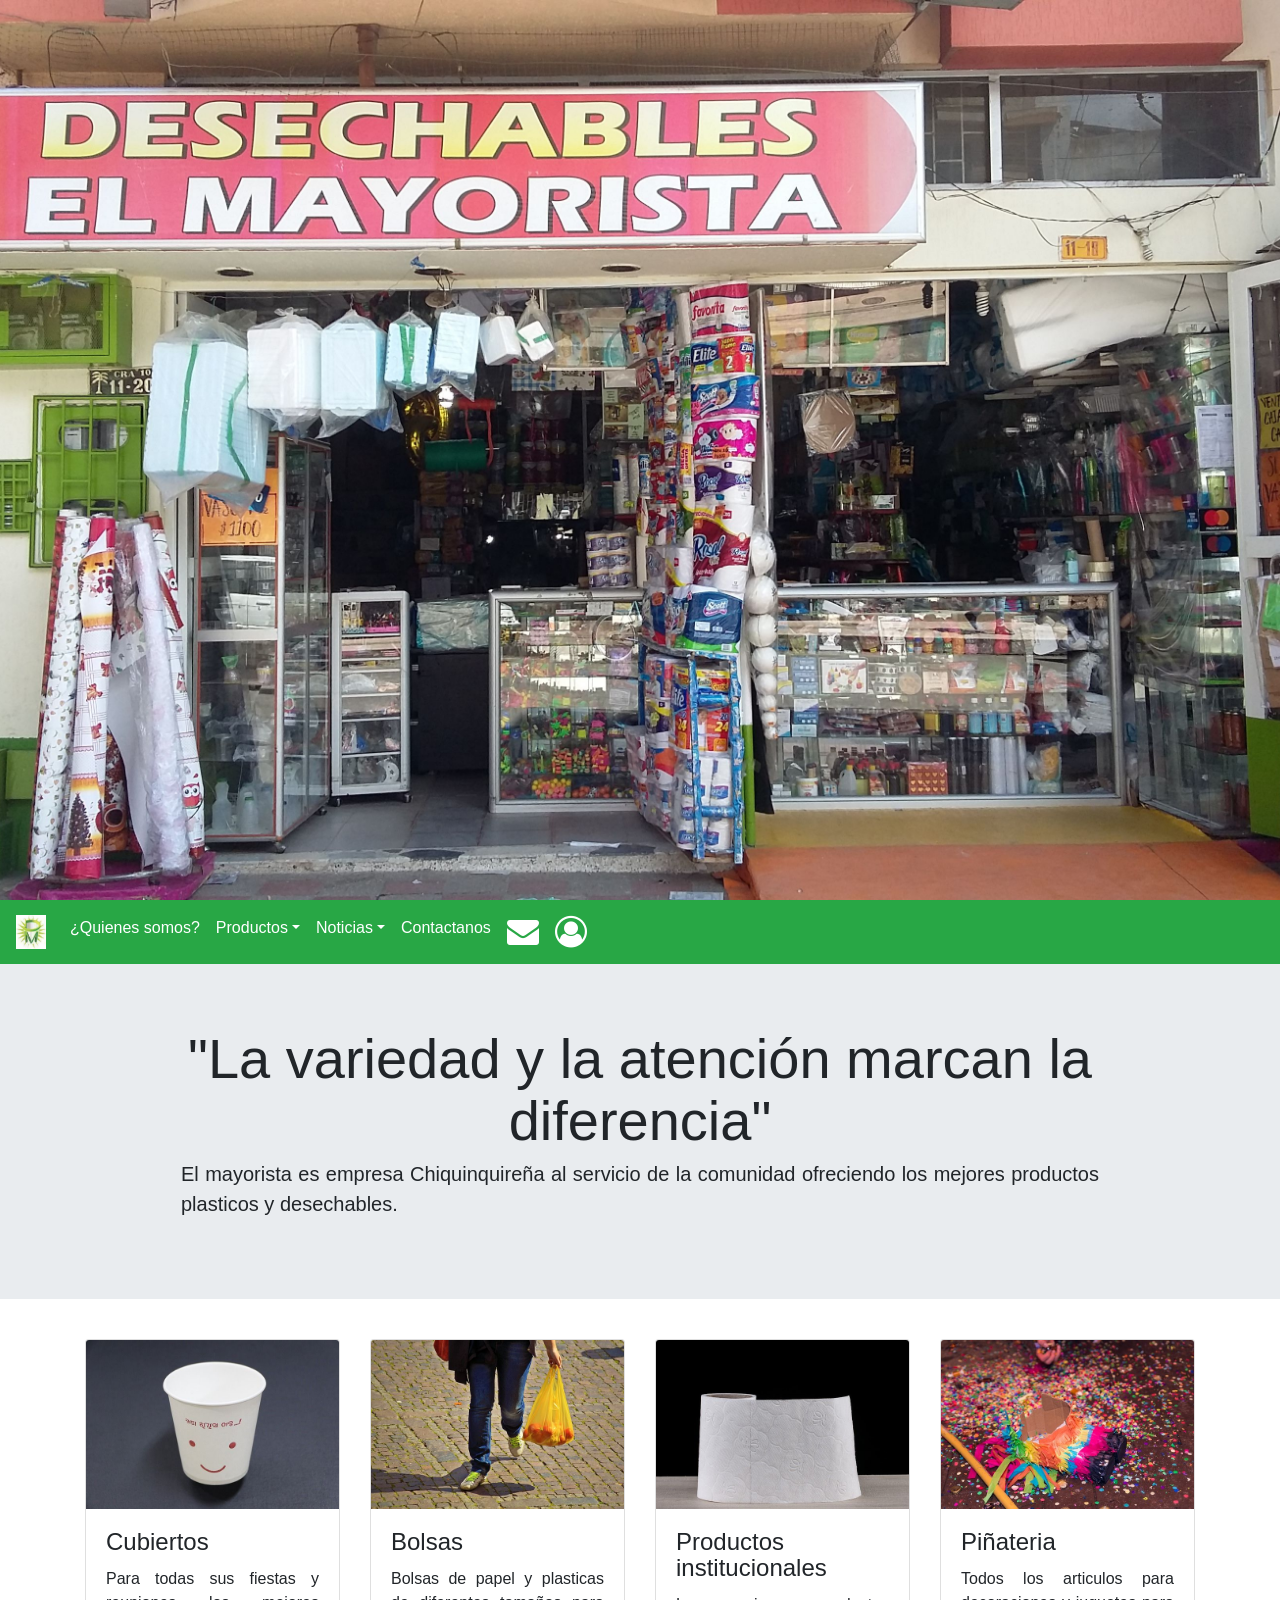
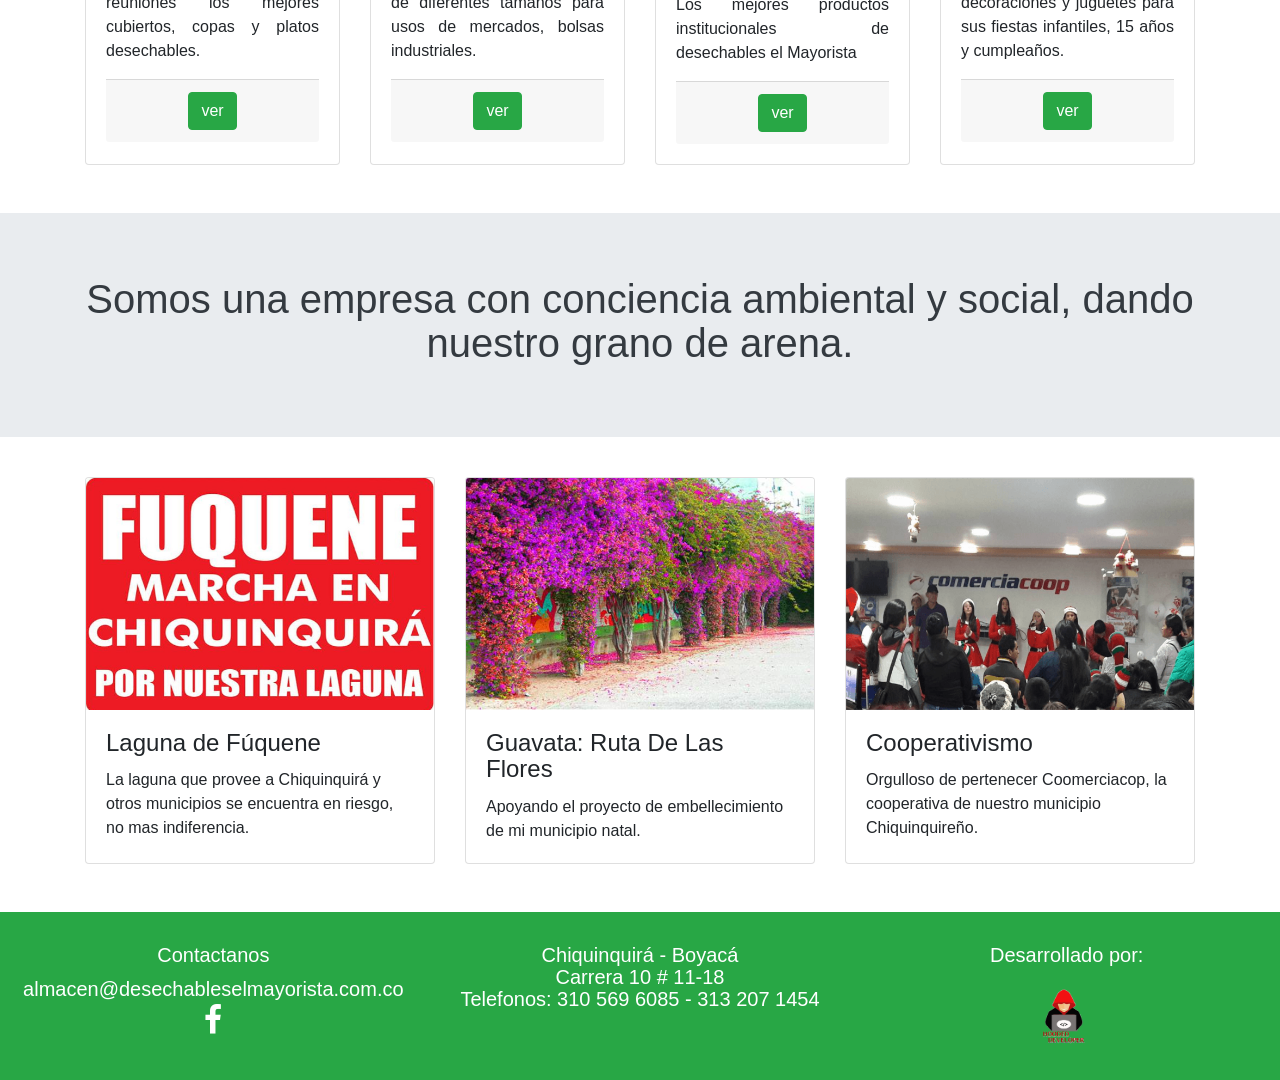
<file: index.html>
<!DOCTYPE html>
<html lang="en">
  <head>
    <title>Desechables El Mayorista - El Mayorista</title>
    <!-- Required meta tags -->
    <meta charset="utf-8">
    <!-- Compatible con monbiles -->
    <meta name="viewport" content="width=device-width, initial-scale=1, shrink-to-fit=no">
    <!-- Bootstrap CSS
    <link rel="stylesheet" href="https://maxcdn.bootstrapcdn.com/bootstrap/4.0.0-beta/css/bootstrap.min.css" integrity="sha384-/Y6pD6FV/Vv2HJnA6t+vslU6fwYXjCFtcEpHbNJ0lyAFsXTsjBbfaDjzALeQsN6M" crossorigin="anonymous">
    -->
    <link rel="stylesheet" href="css/bootstrap.css">
    <link rel="stylesheet" href="css/font-awesome.css">
    <link rel="icon" href="images/logo.png" >
    <style>
      .slider{
        background: url("images/fachada.jpg");
        height: 100vh;/*abarque el 100% dispositivo*/
        background-size: cover;
        background-position: center;
        background-color:gray; opacity:1;
      }
    </style>
  </head>
  <body>
    <section class="container-fluid slider d-flex justify-content-center align-items-center" id="inicio">

    </section>


    <nav class="navbar sticky-top navbar-expand-lg navbar-dark bg-success">
      <a class="navbar-brand" href="index.html">
        <img src= "images/logo.png" width="30"  class="d-line-block aling-top" alt="Desechables El Mayorista logo">
      </a>
      <button class="navbar-toggler" type="button" data-toggle="collapse" data-target="#navbarTogglerDemo02" aria-controls="navbarTogglerDemo02" aria-expanded="false" aria-label="Toggle navigation">
        <span class="navbar-toggler-icon"></span>
      </button>

      <div class="collapse navbar-collapse" id="navbarTogglerDemo02">
        <div class="navbar-nav mr-auto text-center">
          <a class="nav-item- nav-link active" href="QuienesSomos.html">¿Quienes somos?</a>
          <li class="nav-item dropdown">
            <a class="nav-link dropdown-toggle active" data-toggle="dropdown">Productos</a>
            <div class="dropdown-menu">
              <a class="dropdown-item"  href="Bolsas.html">Bolsas</a>
              <a class="dropdown-item"  href="Cubiertos.html">Cubiertos</a>
              <a class="dropdown-item"  href="ProInstitucional.html">Productos institucionales</a>
              <a class="dropdown-item"  href="Pinateria.html">Piñateria</a>
            </div>
          </li>
          <li class="nav-item dropdown">
            <a class="nav-link dropdown-toggle active" data-toggle="dropdown">Noticias</a>
            <div class="dropdown-menu">
              <a class="dropdown-item"  href="">Laguna de Fúquene</a>
              <a class="dropdown-item"  href="">Guavata: Ruta De Las Flores</a>
              <a class="dropdown-item"  href="">Cooperativismo</a>
            </div>
          </li>
          <a class="nav-item- nav-link active" href="#contacto">Contactanos</a>
          <a class="nav-item- nav-link active fa fa-envelope fa-2x" href="https://corporativo.mi.com.co/" target="_blank"></a>
          <a class="nav-item- nav-link active fa fa-user-circle-o fa-2x" href="http://elmayorista.herokuapp.com/" target="_blank"></a>
            </div>
        </div>
      </div>
    </nav>


    <!--Jumbroton -->
    <div class="jumbotron jumbotron-fluid">
      <div class="container">
        <h1 class="display-4 text-center">"La variedad y la atención marcan la diferencia" </h1>
        <p class="lead text-justify mr-5 pr-5 ml-5 pl-5"> El mayorista es empresa Chiquinquireña al servicio de la
          comunidad ofreciendo los mejores productos plasticos y desechables.</p>
        </div>
      </div>
    <!--Jumbroton end -->

    <!--card-->
    <section class="container mt-2 pt-2" id="herramientas">
      <div class="card-deck">
        <div class="card">
          <img class="card-img-top img-fluid" src="images/vaso-desechable.jpg"  alt="cubiertos desechables - Desechables El Mayorista">
          <div class="card-body">
            <h4 class="card-title">Cubiertos</h4>
            <p class="card-text text-justify">Para todas sus fiestas y reuniones los mejores
              cubiertos, copas y platos desechables.
            </p>
            <div class="card-footer text-center">
              <button type="button" onclick="window.location.href='Cubiertos.html'" class="btn btn-success">ver</button>
            </div>
          </div>
        </div>
        <div class="card">
          <img class="card-img-top img-fluid" src="images/bolsas.jpg" alt="Bolsas - Desechables El Mayorista">
          <div class="card-body">
            <h4 class="card-title">Bolsas</h4>
            <p class="card-text text-justify">Bolsas de papel y plasticas de diferentes tamaños para
              usos de mercados, bolsas industriales.</p>
            <div class="card-footer text-center">
              <button type="button" onclick="window.location.href='Bolsas.html'" class="btn btn-success">ver</button>
            </div>
          </div>
        </div>
        <div class="card">
          <img class="card-img-top img-fluid" src="images/producto-institucional.jpg" alt="productos institucionales - Desechables El Mayorista">
          <div class="card-body">
            <h4 class="card-title">Productos institucionales</h4>
            <p class="card-text text-justify">Los mejores productos institucionales de desechables el Mayorista</p>
            <div class="card-footer text-center">
              <button type="button" onclick="window.location.href='ProInstitucional.html'" class="btn btn-success">ver</button>
            </div>
          </div>
        </div>
        <div class="card">
          <img class="card-img-top img-fluid" src="images/pinata.jpg"  alt="piñata - piñateria - Desechables El Mayorista">
          <div class="card-body">
            <h4 class="card-title">Piñateria</h4>
            <p class="card-text text-justify">Todos los articulos para decoraciones y juguetes para sus
              fiestas infantiles, 15 años y cumpleaños.</p>
              <div class="card-footer text-center">
                <button type="button" onclick="window.location.href='Pinateria.html'" class="btn btn-success">ver</button>
              </div>
          </div>
        </div>
      </div>
    </section>

    <!--Jumbroton -->
    <div class="jumbotron jumbotron-fluid  text-dark mt-5" id="proyectos">
      <div class="container">
        <h1 class="display-5 text-center">Somos una empresa con conciencia ambiental y social,
          dando nuestro grano de arena. </h1>
        </div>
      </div>
    <!--Jumbroton end -->



    <section class="container mt-2 pt-2" id="noticias">
      <div class="card-deck">
        <div class="card">
          <img class="card-img-top img-fluid" src="images/titular-fuquene.jpg" alt="Desechables El Mayorista laguna de Fúquene noticias">
          <div class="card-body">
            <h4 class="card-title">Laguna de Fúquene</h4>
            <p class="card-text">La laguna que provee a Chiquinquirá y otros municipios se
              encuentra en riesgo, no mas indiferencia.
            </p>
            <!--<div class="card-footer text-center">
              <button type="button" class="btn btn-success">ver</button>
            </div>-->
          </div>
        </div>
        <div class="card">
          <img class="card-img-top img-fluid" src="images/RutaFloresGuavata.png" alt="Desechables El Mayorista Ruta de Flores Guavata noticias">
          <div class="card-body">
            <h4 class="card-title">Guavata: Ruta De Las Flores</h4>
            <p class="card-text">Apoyando el proyecto de embellecimiento de mi municipio natal.</p>
            <!--<div class="card-footer text-center">
              <button type="button" class="btn btn-success">ver</button>
            </div>-->
          </div>
        </div>
        <div class="card">
          <img class="card-img-top img-fluid" src="images/comerciacoop.png"  alt="Desechables El Mayorista Coomerciacop noticias">
          <div class="card-body">
            <h4 class="card-title">Cooperativismo</h4>
            <p class="card-text">Orgulloso de pertenecer  Coomerciacop,
              la cooperativa de nuestro municipio Chiquinquireño.</p>
              <!--<div class="card-footer text-center">
                <button type="button" class="btn btn-success">ver</button>
              </div>-->
          </div>
        </div>
      </div>
    </section>




    <footer class="container-fluid bg-success mt-5 pt-2" id="contacto">
      <div class="row text-white py-4 text-white  text-center justify-content-center ">

                <div class="col-md-4">
                  <h6 class="lead"> Contactanos</h6>
                  <a href="mailto:almacen@desechableselmayorista.com.co" class="lead"><span class="label">almacen@desechableselmayorista.com.co</span></a></br>
                  <a href="https://www.facebook.com/Desechables-El-Mayorista-968627966610048/" target="_blank"> <span class="fa fa-facebook fa-2x" ></span></a>
                </div><br><br>
                <div class="col-md-4 " >
                    <h6 class="lead"> Chiquinquirá - Boyacá <br>
                    Carrera 10 # 11-18<br>
                    Telefonos: 310 569 6085 - 313 207 1454
                    </h6>
                </div>
                <div class="col-md-4 " >
                      <h6 class="lead"> Desarrollado por: <br><br>
                      <a href="http://www.hoodeddeveloper.com/"  target="_blank">  <img src= "images/Logo-Hooded-Developer.png"  alt="logo hooded developer" width="auto" height="60px" class="rounded mx-auto d-block"></a>
                    </h6>
                </div>
        </div>
    </footer>

    <!-- Optional JavaScript -->
    <!-- jQuery first, then Popper.js, then Bootstrap JS  -->
    <script src="https://code.jquery.com/jquery-3.2.1.slim.min.js" integrity="sha384-KJ3o2DKtIkvYIK3UENzmM7KCkRr/rE9/Qpg6aAZGJwFDMVNA/GpGFF93hXpG5KkN" crossorigin="anonymous"></script>
    <script src="https://cdnjs.cloudflare.com/ajax/libs/popper.js/1.11.0/umd/popper.min.js" integrity="sha384-b/U6ypiBEHpOf/4+1nzFpr53nxSS+GLCkfwBdFNTxtclqqenISfwAzpKaMNFNmj4" crossorigin="anonymous"></script>
    <script src="js/bootstrap.min.js" crossorigin="anonymous"></script>
    <!--<script src="https://maxcdn.bootstrapcdn.com/bootstrap/4.0.0-beta/js/bootstrap.min.js" integrity="sha384-h0AbiXch4ZDo7tp9hKZ4TsHbi047NrKGLO3SEJAg45jXxnGIfYzk4Si90RDIqNm1" crossorigin="anonymous"></script>-->
  </body>
</html>
</file>
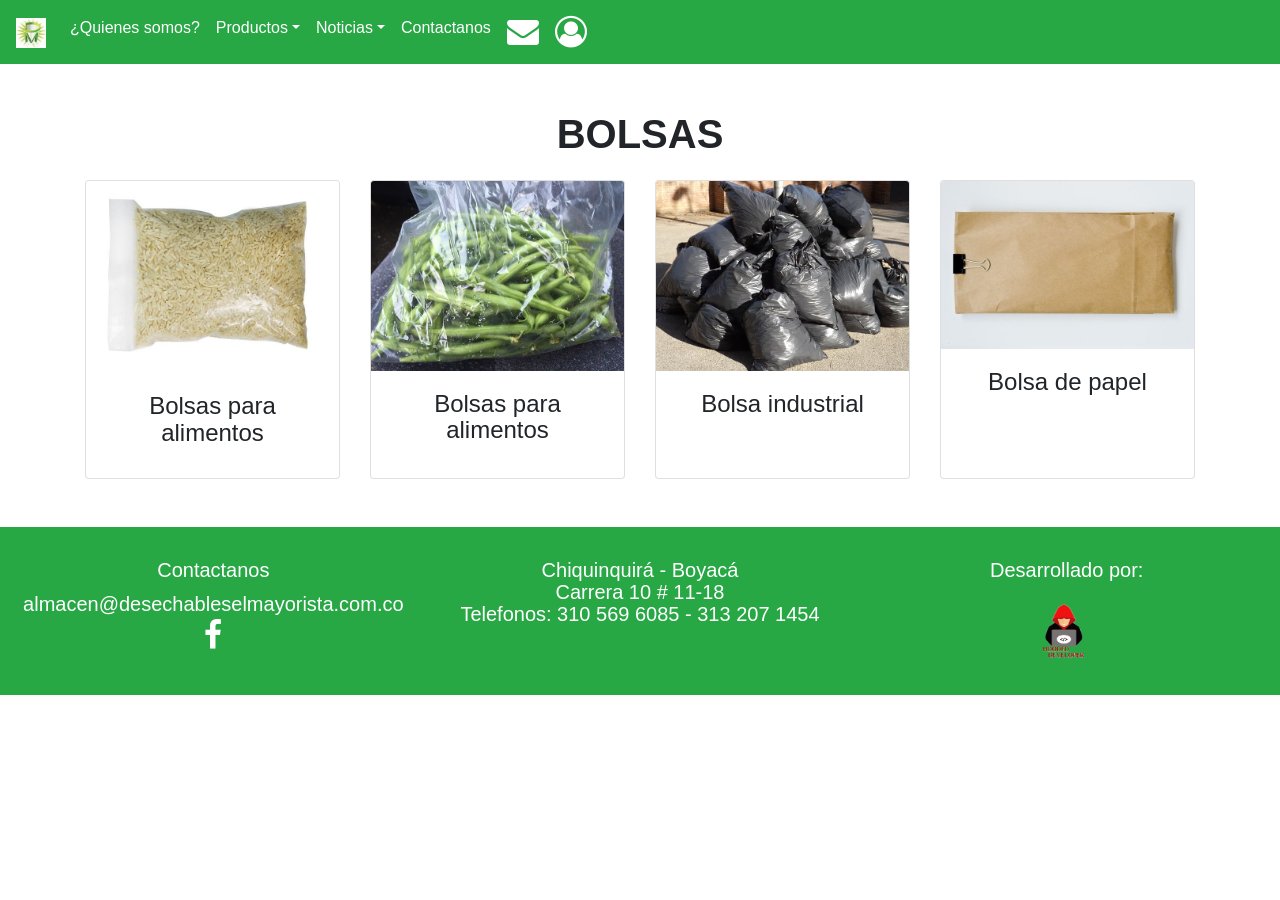
<file: Bolsas.html>
<!DOCTYPE html>
<html lang="en">
  <head>
    <title>Bolsas - Desechables El Mayorista - El Mayorista</title>
    <!-- Required meta tags -->
    <meta charset="utf-8">
    <!-- Compatible con monbiles -->
    <meta name="viewport" content="width=device-width, initial-scale=1, shrink-to-fit=no">
    <!-- Bootstrap CSS
    <link rel="stylesheet" href="https://maxcdn.bootstrapcdn.com/bootstrap/4.0.0-beta/css/bootstrap.min.css" integrity="sha384-/Y6pD6FV/Vv2HJnA6t+vslU6fwYXjCFtcEpHbNJ0lyAFsXTsjBbfaDjzALeQsN6M" crossorigin="anonymous">
    -->
    <link rel="stylesheet" href="css/bootstrap.css">
    <link rel="stylesheet" href="css/font-awesome.css">
    <link rel="icon" href="images/logo.png" >
  </head>
  <body>

    <nav class="navbar sticky-top navbar-expand-lg navbar-dark bg-success">
      <a class="navbar-brand" href="index.html">
        <img src= "images/logo.png" width="30" height="30" class="d-line-block aling-top" alt="logo - Desechables El Mayorista ">
      </a>
      <button class="navbar-toggler" type="button" data-toggle="collapse" data-target="#navbarTogglerDemo02" aria-controls="navbarTogglerDemo02" aria-expanded="false" aria-label="Toggle navigation">
        <span class="navbar-toggler-icon"></span>
      </button>

      <div class="collapse navbar-collapse" id="navbarTogglerDemo02">
        <div class="navbar-nav mr-auto text-center">
          <a class="nav-item- nav-link active" href="QuienesSomos.html">¿Quienes somos?</a>
          <li class="nav-item dropdown">
            <a class="nav-link dropdown-toggle active" data-toggle="dropdown">Productos</a>
            <div class="dropdown-menu">
              <a class="dropdown-item"  href="Bolsas.html">Bolsas</a>
              <a class="dropdown-item"  href="Cubiertos.html">Cubiertos</a>
              <a class="dropdown-item"  href="ProInstitucional.html">Productos institucionales</a>
              <a class="dropdown-item"  href="Pinateria.html">Piñateria</a>
            </div>
          </li>
          <li class="nav-item dropdown">
            <a class="nav-link dropdown-toggle active" data-toggle="dropdown">Noticias</a>
            <div class="dropdown-menu">
              <a class="dropdown-item"  href="">Laguna de Fúquene</a>
              <a class="dropdown-item"  href="">Guavata: Ruta De Las Flores</a>
              <a class="dropdown-item"  href="">Cooperativismo</a>
            </div>
          </li>
          <a class="nav-item- nav-link active" href="#contacto">Contactanos</a>
          <a class="nav-item- nav-link active fa fa-envelope fa-2x" href="https://corporativo.mi.com.co/" target="_blank"></a>
          <a class="nav-item- nav-link active fa fa-user-circle-o fa-2x" href="http://elmayorista.herokuapp.com/" target="_blank"></a>
            </div>
        </div>
      </div>
    </nav>

    <section class="container">
      <h1><p class="mt-5 text-center text-uppercase font-weight-bold">Bolsas</p></h1>
    </section>


    <section class="container mt-2 pt-2" id="bolsas1">
      <div class="card-deck">
        <div class="card" style="width: 20rem;">
          <img class="card-img-top" src="images/bolsa/brown-rice.jpg" alt="Desechables El Mayorista - bolsas alimentos">
          <div class="card-body">
            <h4 class="card-title text-center">Bolsas para alimentos</h4>
          </div>
        </div>
        <div class="card" style="width: 20rem;">
          <img class="card-img-top" src="images/bolsa/green-beans.jpg" alt="Desechables El Mayorista - bolsas para alimentos">
          <div class="card-body">
            <h4 class="card-title text-center">Bolsas para alimentos</h4>
          </div>
        </div>
        <div class="card" style="width: 20rem;">
          <img class="card-img-top" src="images/bolsa/garbage.jpg" alt="Desechables El Mayorista - bolsa industrial">
          <div class="card-body">
            <h4 class="card-title text-center">Bolsa industrial</h4>
          </div>
        </div>
        <div class="card" style="width: 20rem;">
          <img class="card-img-top" src="images/bolsa/bag-paper.jpg" alt="Bolsa de papel - Desechables El Mayorista">
          <div class="card-body">
            <h4 class="card-title text-center">Bolsa de papel</h4>
          </div>
        </div>
      </div>
    </section>




    <footer class="container-fluid bg-success mt-5 pt-2" id="contacto">
      <div class="row text-white py-4 text-white  text-center justify-content-center ">

                <div class="col-md-4">
                  <h6 class="lead"> Contactanos</h6>
                  <a href="mailto:almacen@desechableselmayorista.com.co" class="lead"><span class="label">almacen@desechableselmayorista.com.co</span></a></br>
                  <a href="https://www.facebook.com/Desechables-El-Mayorista-968627966610048/" target="_blank"> <span class="fa fa-facebook fa-2x" ></span></a>
                </div><br><br>
                <div class="col-md-4 " >
                    <h6 class="lead"> Chiquinquirá - Boyacá <br>
                    Carrera 10 # 11-18<br>
                    Telefonos: 310 569 6085 - 313 207 1454
                    </h6>
                </div>
                <div class="col-md-4 " >
                      <h6 class="lead"> Desarrollado por: <br><br>
                      <a href="http://www.hoodeddeveloper.com/"  target="_blank">  <img src= "images/Logo-Hooded-Developer.png"  alt="logo hooded developer" width="auto" height="60px" class="rounded mx-auto d-block"></a>
                    </h6>
                </div>
        </div>
    </footer>

    <!-- Optional JavaScript -->
    <!-- jQuery first, then Popper.js, then Bootstrap JS  -->
    <script src="https://code.jquery.com/jquery-3.2.1.slim.min.js" integrity="sha384-KJ3o2DKtIkvYIK3UENzmM7KCkRr/rE9/Qpg6aAZGJwFDMVNA/GpGFF93hXpG5KkN" crossorigin="anonymous"></script>
    <script src="https://cdnjs.cloudflare.com/ajax/libs/popper.js/1.11.0/umd/popper.min.js" integrity="sha384-b/U6ypiBEHpOf/4+1nzFpr53nxSS+GLCkfwBdFNTxtclqqenISfwAzpKaMNFNmj4" crossorigin="anonymous"></script>
    <script src="js/bootstrap.min.js" crossorigin="anonymous"></script>
    <!--<script src="https://maxcdn.bootstrapcdn.com/bootstrap/4.0.0-beta/js/bootstrap.min.js" integrity="sha384-h0AbiXch4ZDo7tp9hKZ4TsHbi047NrKGLO3SEJAg45jXxnGIfYzk4Si90RDIqNm1" crossorigin="anonymous"></script>-->
  </body>
</html>
</file>
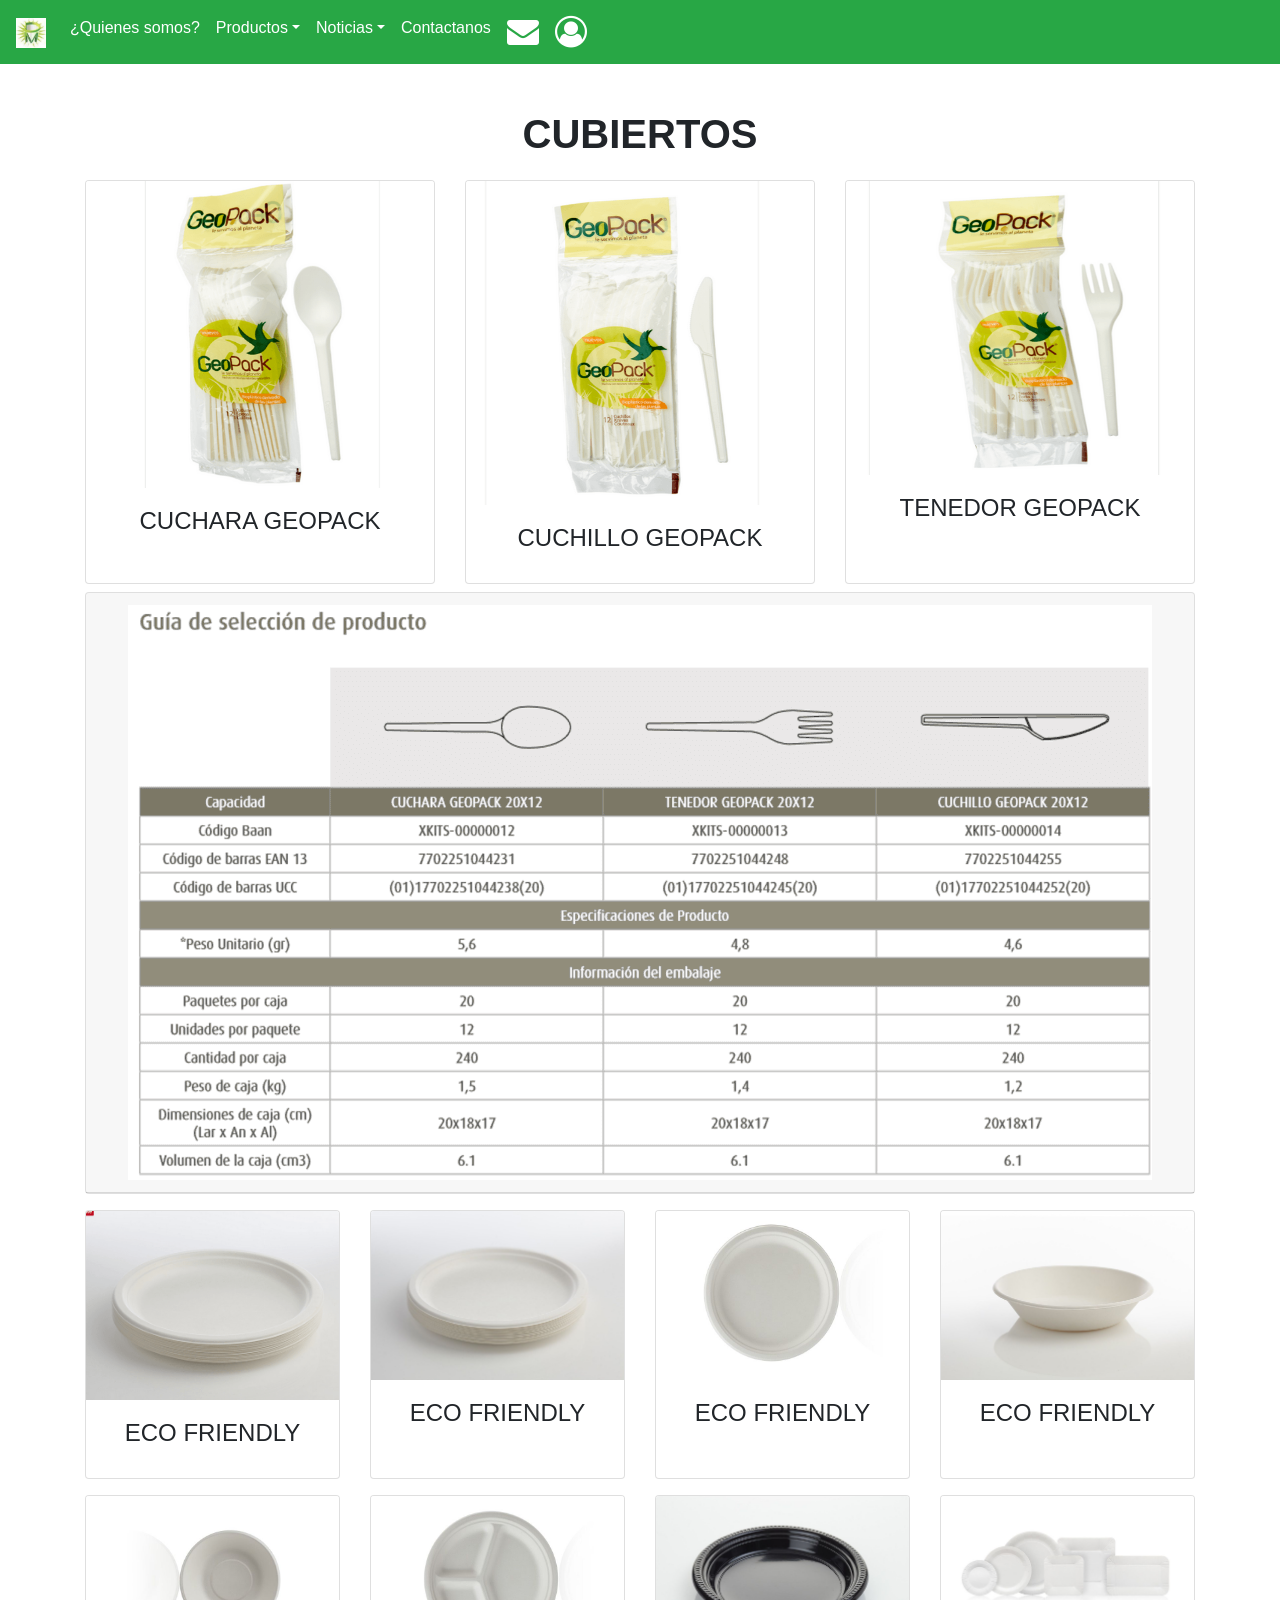
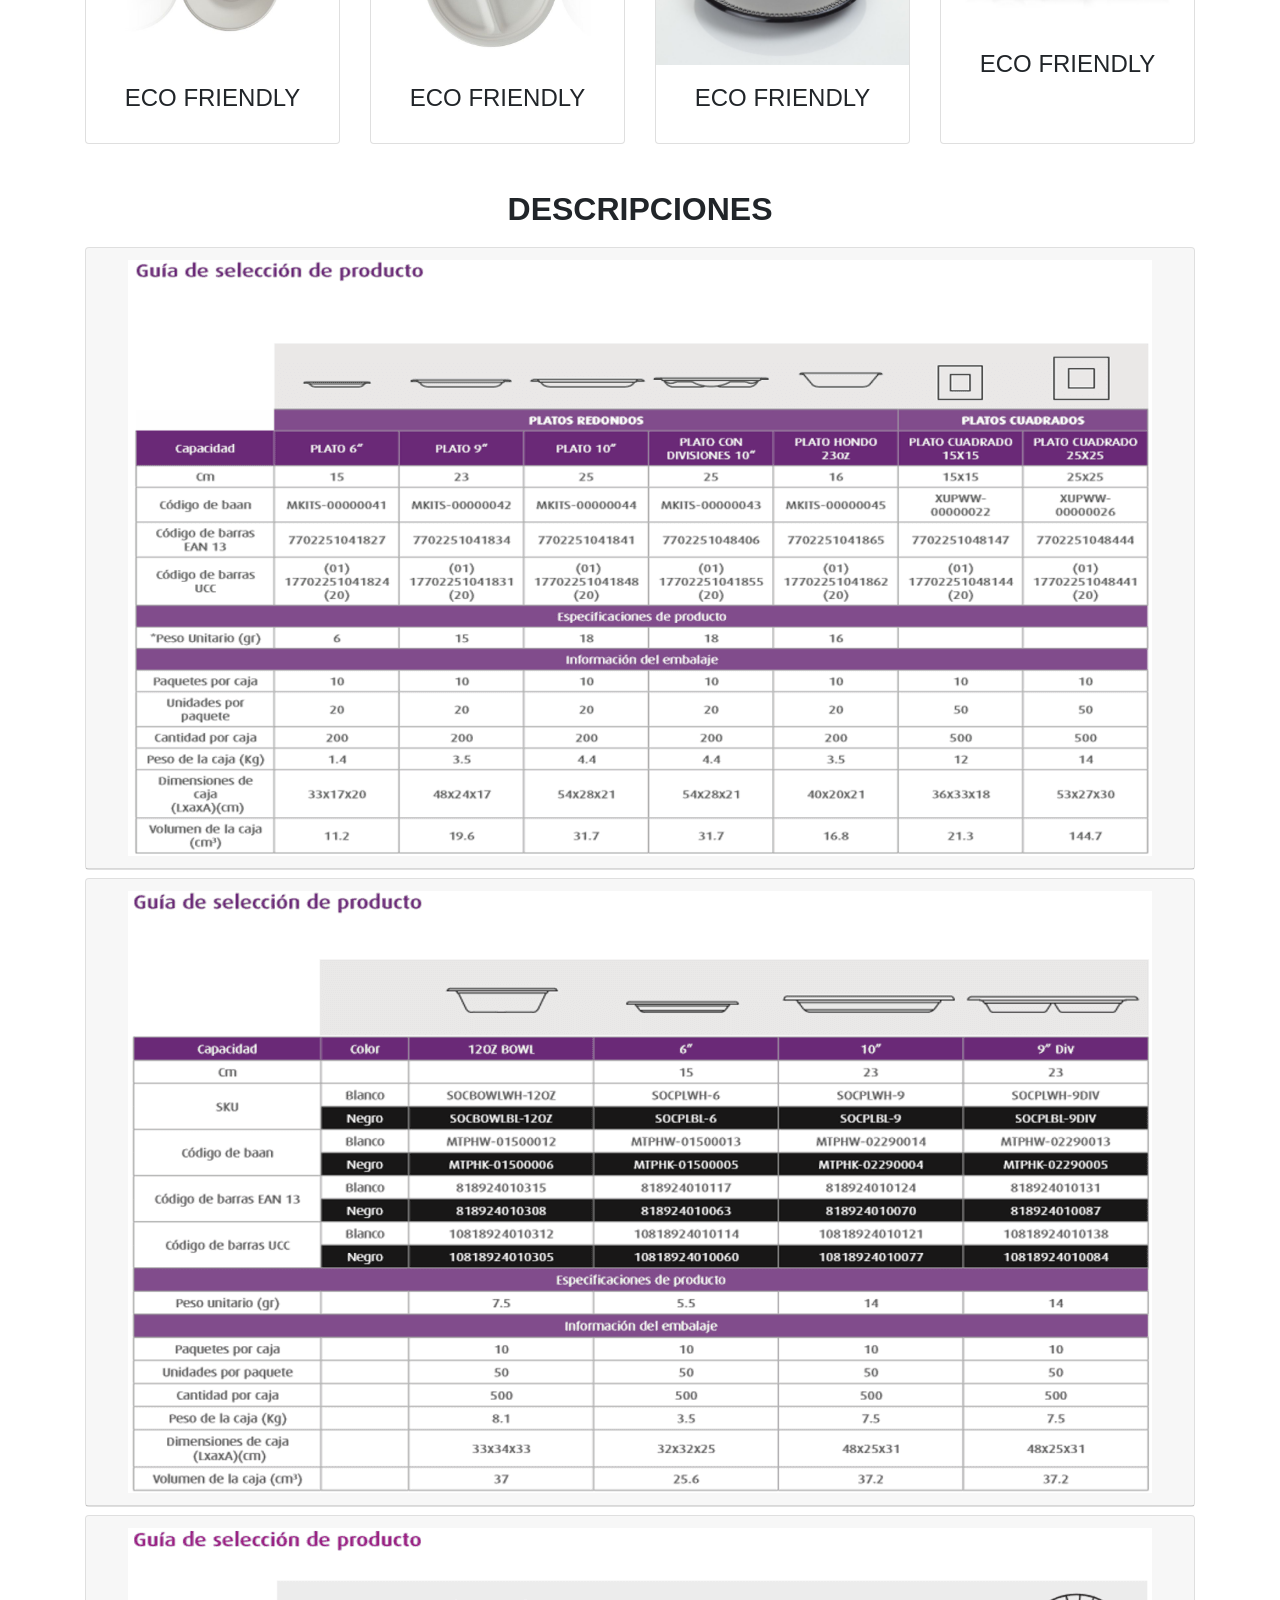
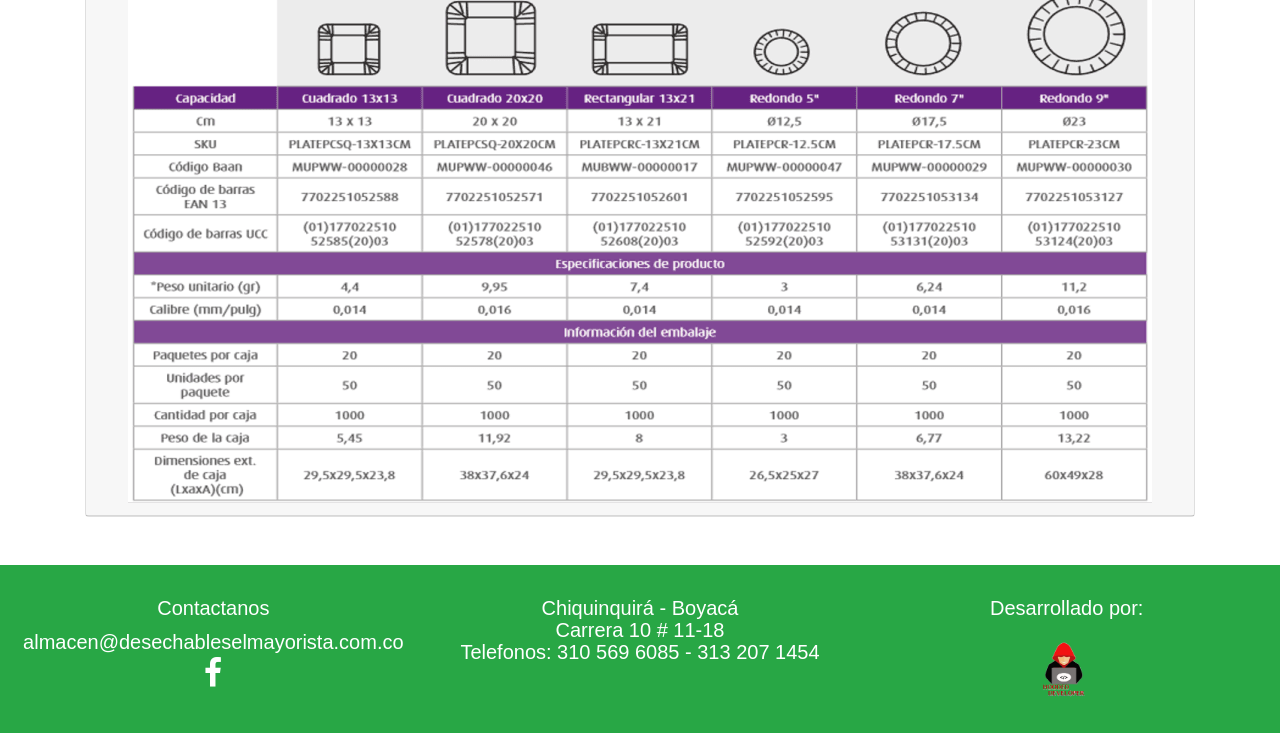
<file: Cubiertos.html>
<!DOCTYPE html>
<html lang="en">
  <head>
    <title>Cubiertos - Desechables El Mayorista - El Mayorista</title>
    <!-- Required meta tags -->
    <meta charset="utf-8">
    <!-- Compatible con monbiles -->
    <meta name="viewport" content="width=device-width, initial-scale=1, shrink-to-fit=no">
    <!-- Bootstrap CSS
    <link rel="stylesheet" href="https://maxcdn.bootstrapcdn.com/bootstrap/4.0.0-beta/css/bootstrap.min.css" integrity="sha384-/Y6pD6FV/Vv2HJnA6t+vslU6fwYXjCFtcEpHbNJ0lyAFsXTsjBbfaDjzALeQsN6M" crossorigin="anonymous">
    -->
    <link rel="stylesheet" href="css/bootstrap.css">
    <link rel="stylesheet" href="css/font-awesome.css">
    <link rel="icon" href="images/logo.png" >

  </head>
  <body>

    <nav class="navbar sticky-top navbar-expand-lg navbar-dark bg-success">
      <a class="navbar-brand" href="index.html">
        <img src= "images/logo.png" width="30" height="30" class="d-line-block aling-top" alt="logo - Desechables El Mayorista ">
      </a>
      <button class="navbar-toggler" type="button" data-toggle="collapse" data-target="#navbarTogglerDemo02" aria-controls="navbarTogglerDemo02" aria-expanded="false" aria-label="Toggle navigation">
        <span class="navbar-toggler-icon"></span>
      </button>

      <div class="collapse navbar-collapse" id="navbarTogglerDemo02">
        <div class="navbar-nav mr-auto text-center">
          <a class="nav-item- nav-link active" href="QuienesSomos.html">¿Quienes somos?</a>
          <li class="nav-item dropdown">
            <a class="nav-link dropdown-toggle active" data-toggle="dropdown">Productos</a>
            <div class="dropdown-menu">
              <a class="dropdown-item"  href="Bolsas.html">Bolsas</a>
              <a class="dropdown-item"  href="Cubiertos.html">Cubiertos</a>
              <a class="dropdown-item"  href="ProInstitucional.html">Productos institucionales</a>
              <a class="dropdown-item"  href="Pinateria.html">Piñateria</a>
            </div>
          </li>
          <li class="nav-item dropdown">
            <a class="nav-link dropdown-toggle active" data-toggle="dropdown">Noticias</a>
            <div class="dropdown-menu">
              <a class="dropdown-item"  href="">Laguna de Fúquene</a>
              <a class="dropdown-item"  href="">Guavata: Ruta De Las Flores</a>
              <a class="dropdown-item"  href="">Cooperativismo</a>
            </div>
          </li>
          <a class="nav-item- nav-link active" href="#contacto">Contactanos</a>
          <a class="nav-item- nav-link active fa fa-envelope fa-2x" href="https://corporativo.mi.com.co/" target="_blank"></a>
          <a class="nav-item- nav-link active fa fa-user-circle-o fa-2x" href="http://elmayorista.herokuapp.com/" target="_blank"></a>
            </div>
        </div>
      </div>
    </nav>



    <section class="container">
      <h1><p class="mt-5 text-center text-uppercase font-weight-bold">Cubiertos</p></h1>
    </section>


    <section class="container mt-2 pt-2" id="cubiertos">
      <div class="card-deck">
        <div class="card" style="width: 20rem;">
          <img class="card-img-top" src="images/cubiertos/cuchara-eco.png" alt="Cuchara eco - Desechables El Mayorista">
          <div class="card-body">
            <h4 class="card-title text-center">CUCHARA GEOPACK</h4>
          </div>
        </div>
        <div class="card" style="width: 20rem;">
          <img class="card-img-top" src="images/cubiertos/cuchillo-eco.png" alt="Cuchillo eco - Desechables El Mayorista">
          <div class="card-body">
            <h4 class="card-title text-center">CUCHILLO GEOPACK</h4>
          </div>
        </div>
        <div class="card" style="width: 20rem;">
          <img class="card-img-top" src="images/cubiertos/tenedor-eco.png" alt="Tenedor eco - Desechables El Mayorista">
          <div class="card-body">
            <h4 class="card-title text-center">TENEDOR GEOPACK</h4>
          </div>
        </div>
      </div>
    </section>

    <section class="container mt-1 pt-1" id="Cubiertos-1024x575">
      <div class="card">
        <div class="card-header">
          <center>
            <img align=center src= "images/cubiertos/Tabla-Cubiertos-1024x575.png" class="img-fluid"  alt="Tabla de cubiertos eco - Desechables El Mayorista" border=0>
          </center>
        </div>
      </div>
    </section>

    <section class="container mt-2 pt-2" id="platos1">
      <div class="card-deck">
        <div class="card" style="width: 20rem;">
          <img class="card-img-top" src="images/cubiertos/platos1.png" alt="platos eco - Desechables El Mayorista">
          <div class="card-body">
            <h4 class="card-title text-center">ECO FRIENDLY</h4>
          </div>
        </div>
        <div class="card" style="width: 20rem;">
          <img class="card-img-top" src="images/cubiertos/Platos-Geopack1.jpg" alt="platos eco - Desechables El Mayorista">
          <div class="card-body">
            <h4 class="card-title text-center">ECO FRIENDLY</h4>
          </div>
        </div>
        <div class="card" style="width: 20rem;">
          <img class="card-img-top" src="images/cubiertos/Platos-Geopack2.jpg" alt="platos eco - Desechables El Mayorista">
          <div class="card-body">
            <h4 class="card-title text-center">ECO FRIENDLY</h4>
          </div>
        </div>
        <div class="card" style="width: 20rem;">
          <img class="card-img-top" src="images/cubiertos/Platos-Geopack3.jpg" alt="platos eco - Desechables El Mayorista">
          <div class="card-body">
            <h4 class="card-title text-center">ECO FRIENDLY</h4>
          </div>
        </div>
      </div>
    </section>

    <section class="container mt-2 pt-2" id="platos2">
      <div class="card-deck">
        <div class="card" style="width: 20rem;">
          <img class="card-img-top" src="images/cubiertos/Platos-Geopack4.jpg" alt="platos eco - Desechables El Mayorista">
          <div class="card-body">
            <h4 class="card-title text-center">ECO FRIENDLY</h4>
          </div>
        </div>
        <div class="card" style="width: 20rem;">
          <img class="card-img-top" src="images/cubiertos/Platos-Geopack.jpg" alt="platos eco - Desechables El Mayorista">
          <div class="card-body">
            <h4 class="card-title text-center">ECO FRIENDLY</h4>
          </div>
        </div>
        <div class="card" style="width: 20rem;">
          <img class="card-img-top" src="images/cubiertos/Platos-PS1.jpg" alt="platos eco - Desechables El Mayorista">
          <div class="card-body">
            <h4 class="card-title text-center">ECO FRIENDLY</h4>
          </div>
        </div>
        <div class="card" style="width: 20rem;">
          <img class="card-img-top" src="images/cubiertos/Platos-y-bandejas-de-papel8-1024x547.jpg" alt="platos eco - Desechables El Mayorista">
          <div class="card-body">
            <h4 class="card-title text-center">ECO FRIENDLY</h4>
          </div>
        </div>
      </div>
    </section>

    <section class="container">
      <h2><p class="mt-5 text-center text-uppercase font-weight-bold">Descripciones</p></h2>
    </section>

    <section class="container mt-1 pt-1" id="platos-1024x596">
      <div class="card">
        <div class="card-header">
          <center>
          <img align=center src= "images/cubiertos/Tabla-Platos-Geopack1-1024x596.png" class="img-fluid"  alt="platos eco - Desechables El Mayorista" border=0>
        </center>
        </div>
      </div>
      </section>

    <section class="container mt-1 pt-1" id="platos-1024x602">
      <div class="card">
        <div class="card-header">
          <center>
            <img align=center src="images/cubiertos/Tabla-Platos-PS1-1024x602.png" class="img-fluid"  alt="platos eco - Desechables El Mayorista" border=0>
          </center>
        </div>
      </div>
    </section>

    <section class="container mt-1 pt-1" id="platos-1024x575">
      <div class="card">
        <div class="card-header">
          <center>
            <img align=center src="images/cubiertos/Tabla-Platos-y-bandejas-de-papel-1024x575.png" class="img-fluid"  alt="platos eco - Desechables El Mayorista" border=0>
          </center>
        </div>
      </div>
    </section>




    <footer class="container-fluid bg-success mt-5 pt-2" id="contacto">
      <div class="row text-white py-4 text-white  text-center justify-content-center ">

                <div class="col-md-4">
                  <h6 class="lead"> Contactanos</h6>
                  <a href="mailto:almacen@desechableselmayorista.com.co" class="lead"><span class="label">almacen@desechableselmayorista.com.co</span></a></br>
                  <a href="https://www.facebook.com/Desechables-El-Mayorista-968627966610048/" target="_blank"> <span class="fa fa-facebook fa-2x" ></span></a>
                </div><br><br>
                <div class="col-md-4 " >
                    <h6 class="lead"> Chiquinquirá - Boyacá <br>
                    Carrera 10 # 11-18<br>
                    Telefonos: 310 569 6085 - 313 207 1454
                    </h6>
                </div>
                <div class="col-md-4 " >
                      <h6 class="lead"> Desarrollado por: <br><br>
                      <a href="http://www.hoodeddeveloper.com/"  target="_blank">  <img src= "images/Logo-Hooded-Developer.png"  alt="logo hooded developer" width="auto" height="60px" class="rounded mx-auto d-block"></a>
                    </h6>
                </div>
        </div>
    </footer>

    <!-- Optional JavaScript -->
    <!-- jQuery first, then Popper.js, then Bootstrap JS  -->
    <script src="https://code.jquery.com/jquery-3.2.1.slim.min.js" integrity="sha384-KJ3o2DKtIkvYIK3UENzmM7KCkRr/rE9/Qpg6aAZGJwFDMVNA/GpGFF93hXpG5KkN" crossorigin="anonymous"></script>
    <script src="https://cdnjs.cloudflare.com/ajax/libs/popper.js/1.11.0/umd/popper.min.js" integrity="sha384-b/U6ypiBEHpOf/4+1nzFpr53nxSS+GLCkfwBdFNTxtclqqenISfwAzpKaMNFNmj4" crossorigin="anonymous"></script>
    <script src="js/bootstrap.min.js" crossorigin="anonymous"></script>
    <!--<script src="https://maxcdn.bootstrapcdn.com/bootstrap/4.0.0-beta/js/bootstrap.min.js" integrity="sha384-h0AbiXch4ZDo7tp9hKZ4TsHbi047NrKGLO3SEJAg45jXxnGIfYzk4Si90RDIqNm1" crossorigin="anonymous"></script>-->
  </body>
</html>
</file>
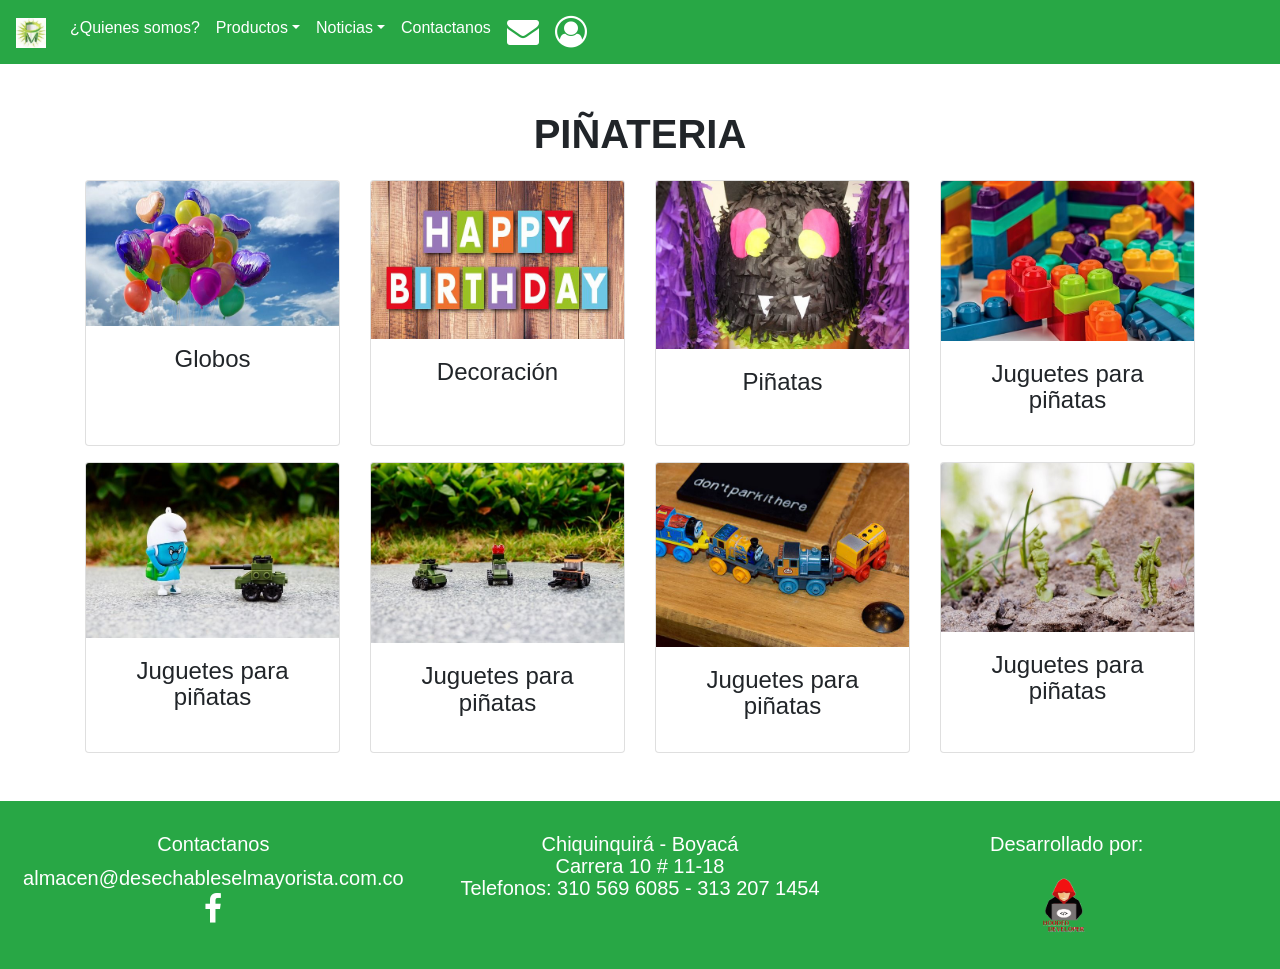
<file: Pinateria.html>
<!DOCTYPE html>
<html lang="en">
  <head>
    <title>Piñateria - Desechables El Mayorista - El Mayorista</title>
    <!-- Required meta tags -->
    <meta charset="utf-8">
    <!-- Compatible con monbiles -->
    <meta name="viewport" content="width=device-width, initial-scale=1, shrink-to-fit=no">
    <!-- Bootstrap CSS
    <link rel="stylesheet" href="https://maxcdn.bootstrapcdn.com/bootstrap/4.0.0-beta/css/bootstrap.min.css" integrity="sha384-/Y6pD6FV/Vv2HJnA6t+vslU6fwYXjCFtcEpHbNJ0lyAFsXTsjBbfaDjzALeQsN6M" crossorigin="anonymous">
    -->
    <link rel="stylesheet" href="css/bootstrap.css">
    <link rel="stylesheet" href="css/font-awesome.css">
    <link rel="icon" href="images/logo.png" >

  </head>
  <body>

    <nav class="navbar sticky-top navbar-expand-lg navbar-dark bg-success">
      <a class="navbar-brand" href="index.html">
        <img src= "images/logo.png" width="30" height="30" class="d-line-block aling-top" alt="logo - Desechables El Mayorista ">
      </a>
      <button class="navbar-toggler" type="button" data-toggle="collapse" data-target="#navbarTogglerDemo02" aria-controls="navbarTogglerDemo02" aria-expanded="false" aria-label="Toggle navigation">
        <span class="navbar-toggler-icon"></span>
      </button>

      <div class="collapse navbar-collapse" id="navbarTogglerDemo02">
        <div class="navbar-nav mr-auto text-center">
          <a class="nav-item- nav-link active" href="QuienesSomos.html">¿Quienes somos?</a>
          <li class="nav-item dropdown">
            <a class="nav-link dropdown-toggle active" data-toggle="dropdown">Productos</a>
            <div class="dropdown-menu">
              <a class="dropdown-item"  href="Bolsas.html">Bolsas</a>
              <a class="dropdown-item"  href="Cubiertos.html">Cubiertos</a>
              <a class="dropdown-item"  href="ProInstitucional.html">Productos institucionales</a>
              <a class="dropdown-item"  href="Pinateria.html">Piñateria</a>
            </div>
          </li>
          <li class="nav-item dropdown">
            <a class="nav-link dropdown-toggle active" data-toggle="dropdown">Noticias</a>
            <div class="dropdown-menu">
              <a class="dropdown-item"  href="">Laguna de Fúquene</a>
              <a class="dropdown-item"  href="">Guavata: Ruta De Las Flores</a>
              <a class="dropdown-item"  href="">Cooperativismo</a>
            </div>
          </li>
          <a class="nav-item- nav-link active" href="#contacto">Contactanos</a>
          <a class="nav-item- nav-link active fa fa-envelope fa-2x" href="https://corporativo.mi.com.co/" target="_blank"></a>
          <a class="nav-item- nav-link active fa fa-user-circle-o fa-2x" href="http://elmayorista.herokuapp.com/" target="_blank"></a>
            </div>
        </div>
      </div>
    </nav>


    <section class="container">
      <h1><p class="mt-5 text-center text-uppercase font-weight-bold">Piñateria</p></h1>
    </section>


    <section class="container mt-2 pt-2" id="pinata1">
      <div class="card-deck">
        <div class="card" style="width: 20rem;">
          <img class="card-img-top" src="images/pinata/globos.jpg" alt="Piñateria - globos - Desechables El Mayorista">
          <div class="card-body">
            <h4 class="card-title text-center">Globos</h4>
          </div>
        </div>
        <div class="card" style="width: 20rem;">
          <img class="card-img-top" src="images/pinata/birthday.jpg" alt="Piñateria - piñata - Desechables El Mayorista">
          <div class="card-body">
            <h4 class="card-title text-center">Decoración</h4>
          </div>
        </div>
        <div class="card" style="width: 20rem;">
          <img class="card-img-top" src="images/pinata/pinata-mounstruo.jpg" alt="Piñateria - piñata - Desechables El Mayorista">
          <div class="card-body">
            <h4 class="card-title text-center">Piñatas</h4>
          </div>
        </div>
        <div class="card" style="width: 20rem;">
          <img class="card-img-top" src="images/pinata/building.jpg" alt="Piñateria - piñata - Desechables El Mayorista">
          <div class="card-body">
            <h4 class="card-title text-center">Juguetes para piñatas</h4>
          </div>
        </div>

      </div>
    </section>

    <section class="container mt-2 pt-2" id="pinata1">
      <div class="card-deck">
        <div class="card" style="width: 20rem;">
          <img class="card-img-top" src="images/pinata/juguete1.jpg" alt="Piñateria - juguete - Desechables El Mayorista">
          <div class="card-body">
            <h4 class="card-title text-center">Juguetes para piñatas</h4>
          </div>
        </div>
        <div class="card" style="width: 20rem;">
          <img class="card-img-top" src="images/pinata/juguete2.jpg" alt="Piñateria - juguete - Desechables El Mayorista">
          <div class="card-body">
            <h4 class="card-title text-center">Juguetes para piñatas</h4>
          </div>
        </div>
        <div class="card" style="width: 20rem;">
          <img class="card-img-top" src="images/pinata/juguete3.jpg" alt="Piñateria - juguete - Desechables El Mayorista">
          <div class="card-body">
            <h4 class="card-title text-center">Juguetes para piñatas</h4>
          </div>
        </div>
        <div class="card" style="width: 20rem;">
          <img class="card-img-top" src="images/pinata/juguete4.jpg" alt="Piñateria - juguete - Desechables El Mayorista">
          <div class="card-body">
            <h4 class="card-title text-center">Juguetes para piñatas</h4>
          </div>
        </div>
      </div>
    </section>


    <footer class="container-fluid bg-success mt-5 pt-2" id="contacto">
      <div class="row text-white py-4 text-white  text-center justify-content-center ">

                <div class="col-md-4">
                  <h6 class="lead"> Contactanos</h6>
                  <a href="mailto:almacen@desechableselmayorista.com.co" class="lead"><span class="label">almacen@desechableselmayorista.com.co</span></a></br>
                  <a href="https://www.facebook.com/Desechables-El-Mayorista-968627966610048/" target="_blank"> <span class="fa fa-facebook fa-2x" ></span></a>
                </div><br><br>
                <div class="col-md-4 " >
                    <h6 class="lead"> Chiquinquirá - Boyacá <br>
                    Carrera 10 # 11-18<br>
                    Telefonos: 310 569 6085 - 313 207 1454
                    </h6>
                </div>
                <div class="col-md-4 " >
                      <h6 class="lead"> Desarrollado por: <br><br>
                      <a href="http://www.hoodeddeveloper.com/"  target="_blank">  <img src= "images/Logo-Hooded-Developer.png"  alt="logo hooded developer" width="auto" height="60px" class="rounded mx-auto d-block"></a>
                    </h6>
                </div>
        </div>
    </footer>

    <!-- Optional JavaScript -->
    <!-- jQuery first, then Popper.js, then Bootstrap JS  -->
    <script src="https://code.jquery.com/jquery-3.2.1.slim.min.js" integrity="sha384-KJ3o2DKtIkvYIK3UENzmM7KCkRr/rE9/Qpg6aAZGJwFDMVNA/GpGFF93hXpG5KkN" crossorigin="anonymous"></script>
    <script src="https://cdnjs.cloudflare.com/ajax/libs/popper.js/1.11.0/umd/popper.min.js" integrity="sha384-b/U6ypiBEHpOf/4+1nzFpr53nxSS+GLCkfwBdFNTxtclqqenISfwAzpKaMNFNmj4" crossorigin="anonymous"></script>
    <script src="js/bootstrap.min.js" crossorigin="anonymous"></script>
    <!--<script src="https://maxcdn.bootstrapcdn.com/bootstrap/4.0.0-beta/js/bootstrap.min.js" integrity="sha384-h0AbiXch4ZDo7tp9hKZ4TsHbi047NrKGLO3SEJAg45jXxnGIfYzk4Si90RDIqNm1" crossorigin="anonymous"></script>-->
  </body>
</html>
</file>
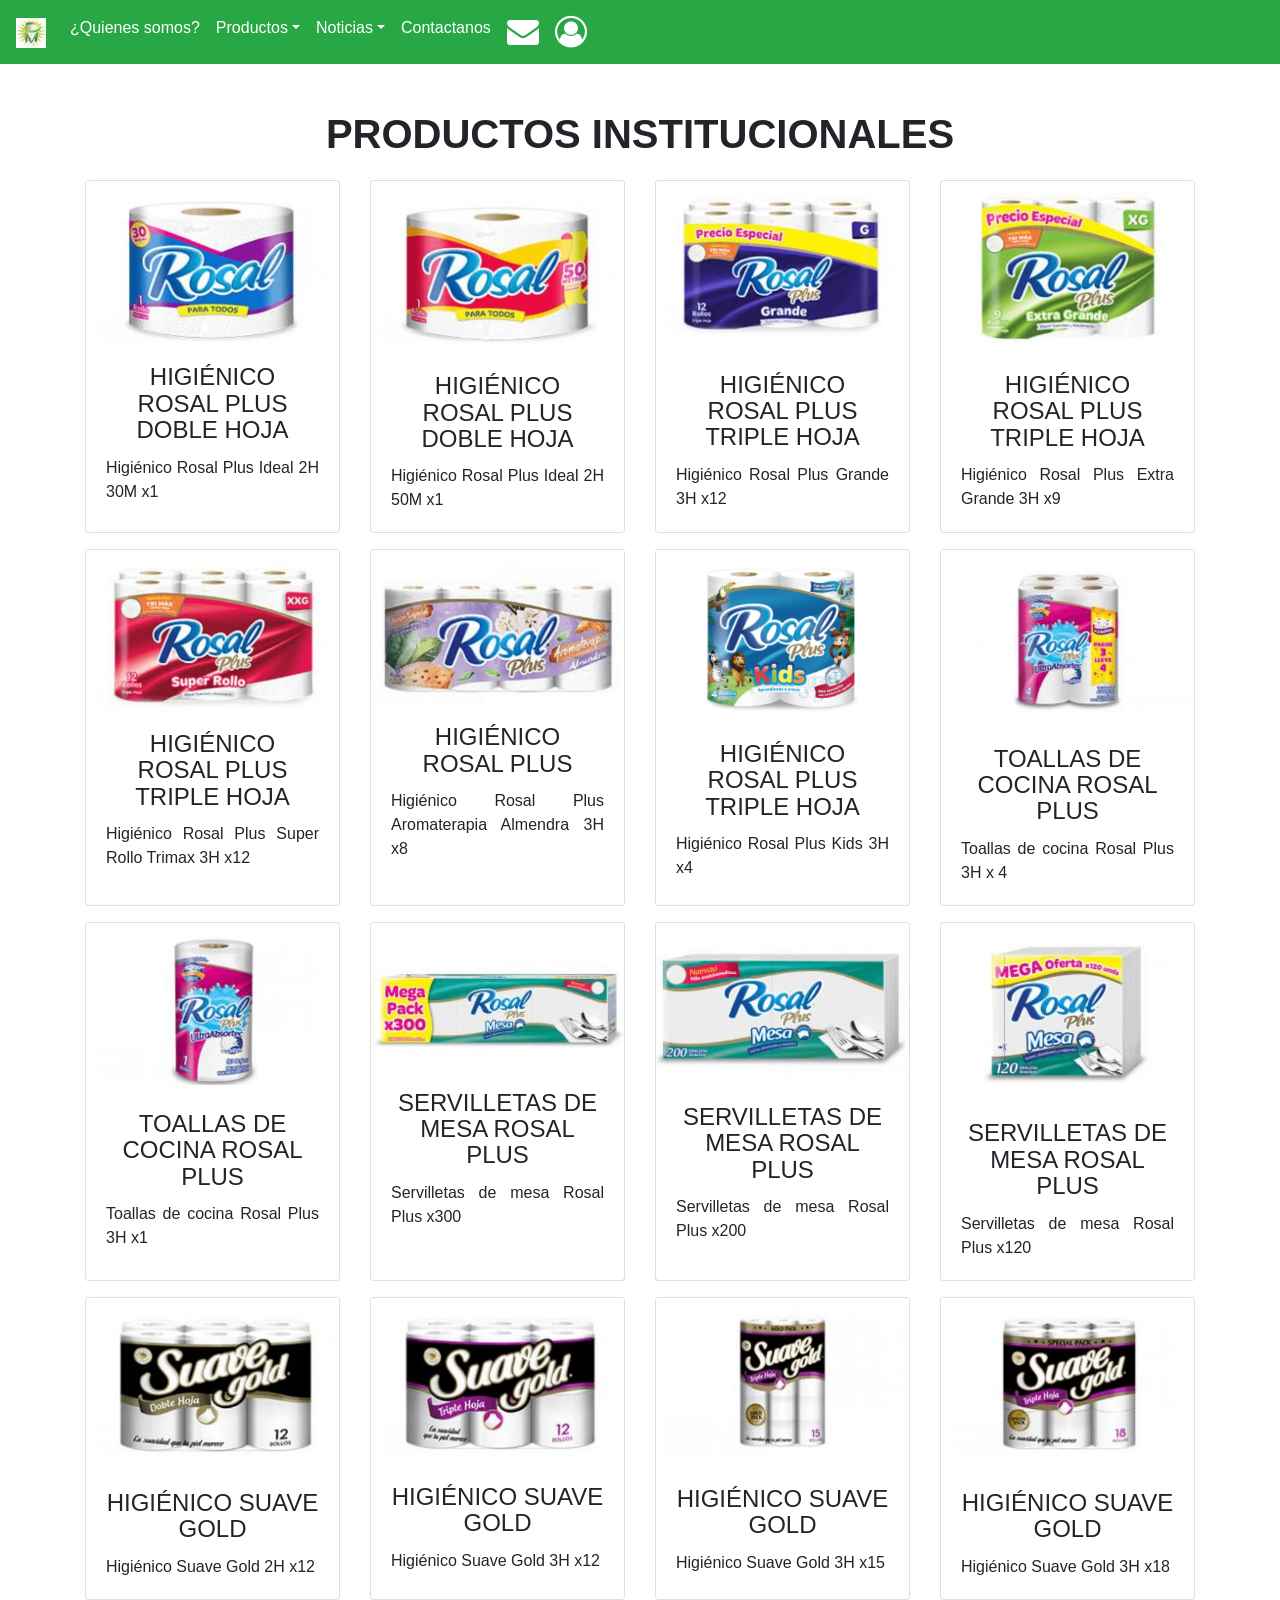
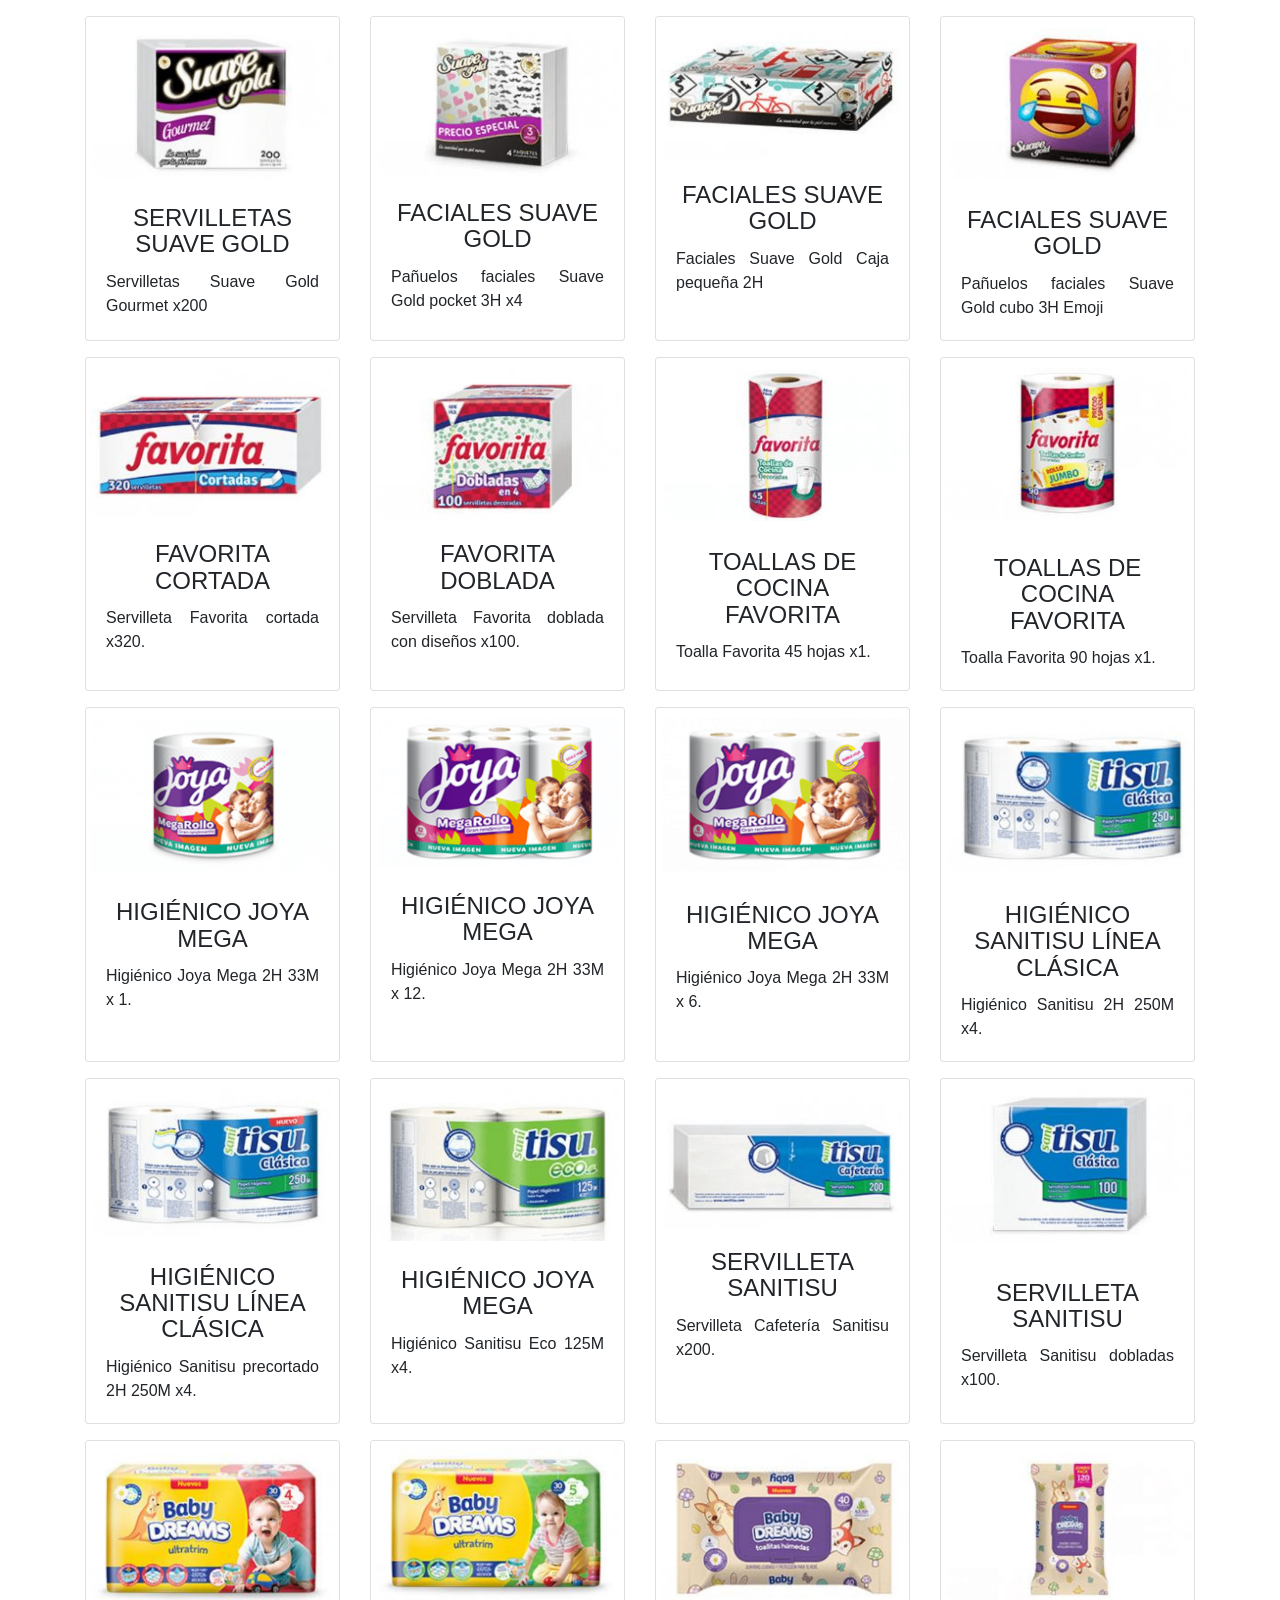
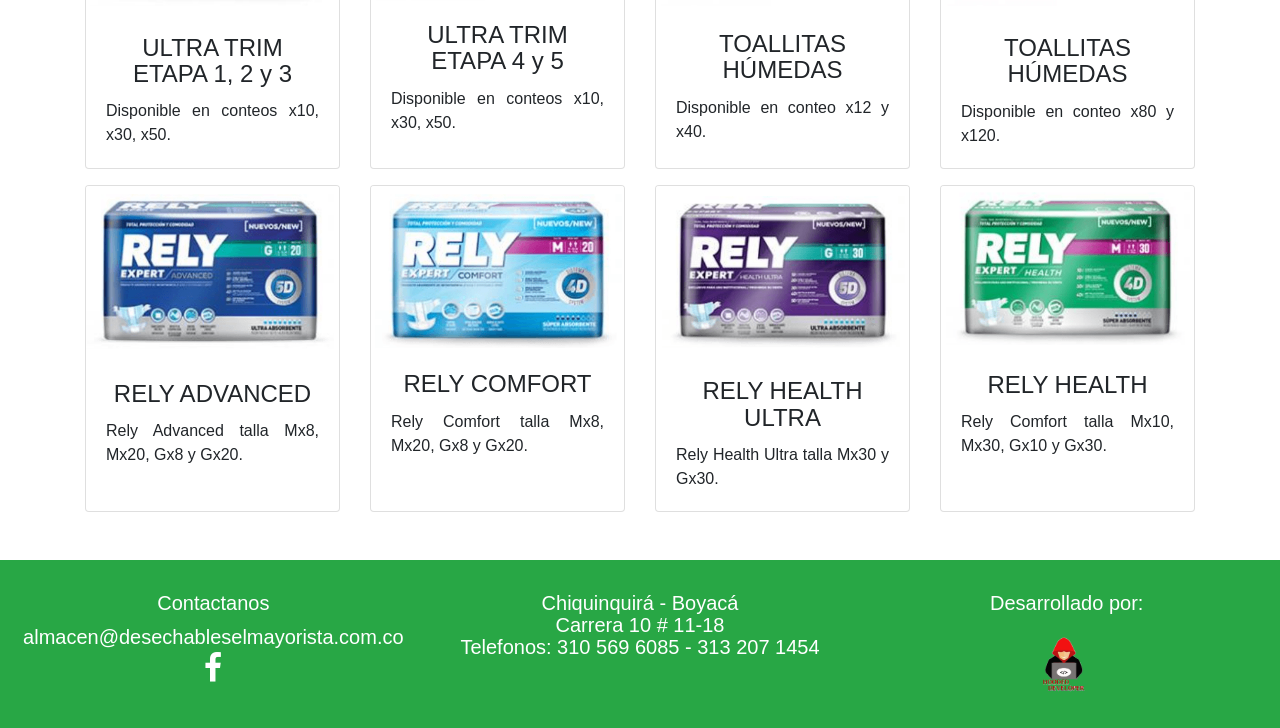
<file: ProInstitucional.html>
<!DOCTYPE html>
<html lang="en">
  <head>
<title>Producto institucional - Desechables El Mayorista - El Mayorista</title>
    <!-- Required meta tags -->
    <meta charset="utf-8">
    <!-- Compatible con monbiles -->
    <meta name="viewport" content="width=device-width, initial-scale=1, shrink-to-fit=no">
    <!-- Bootstrap CSS
    <link rel="stylesheet" href="https://maxcdn.bootstrapcdn.com/bootstrap/4.0.0-beta/css/bootstrap.min.css" integrity="sha384-/Y6pD6FV/Vv2HJnA6t+vslU6fwYXjCFtcEpHbNJ0lyAFsXTsjBbfaDjzALeQsN6M" crossorigin="anonymous">
    -->
    <link rel="stylesheet" href="css/bootstrap.css">
    <link rel="stylesheet" href="css/font-awesome.css">
    <link rel="icon" href="images/logo.png" >

  </head>
  <body>

    <nav class="navbar sticky-top navbar-expand-lg navbar-dark bg-success">
      <a class="navbar-brand" href="index.html">
        <img src= "images/logo.png" width="30" height="30" class="d-line-block aling-top" alt="logo - Desechables El Mayorista">
      </a>
      <button class="navbar-toggler" type="button" data-toggle="collapse" data-target="#navbarTogglerDemo02" aria-controls="navbarTogglerDemo02" aria-expanded="false" aria-label="Toggle navigation">
        <span class="navbar-toggler-icon"></span>
      </button>

      <div class="collapse navbar-collapse" id="navbarTogglerDemo02">
        <div class="navbar-nav mr-auto text-center">
          <a class="nav-item- nav-link active" href="QuienesSomos.html">¿Quienes somos?</a>
          <li class="nav-item dropdown">
            <a class="nav-link dropdown-toggle active" data-toggle="dropdown">Productos</a>
            <div class="dropdown-menu">
              <a class="dropdown-item"  href="Bolsas.html">Bolsas</a>
              <a class="dropdown-item"  href="Cubiertos.html">Cubiertos</a>
              <a class="dropdown-item"  href="ProInstitucional.html">Productos institucionales</a>
              <a class="dropdown-item"  href="Pinateria.html">Piñateria</a>
            </div>
          </li>
          <li class="nav-item dropdown">
            <a class="nav-link dropdown-toggle active" data-toggle="dropdown">Noticias</a>
            <div class="dropdown-menu">
              <a class="dropdown-item"  href="">Laguna de Fúquene</a>
              <a class="dropdown-item"  href="">Guavata: Ruta De Las Flores</a>
              <a class="dropdown-item"  href="">Cooperativismo</a>
            </div>
          </li>
          <a class="nav-item- nav-link active" href="#contacto">Contactanos</a>
          <a class="nav-item- nav-link active fa fa-envelope fa-2x" href="https://corporativo.mi.com.co/" target="_blank"></a>
          <a class="nav-item- nav-link active fa fa-user-circle-o fa-2x" href="http://elmayorista.herokuapp.com/" target="_blank"></a>
            </div>
        </div>
      </div>
    </nav>



    <section class="container">
      <h1><p class="mt-5 text-center text-uppercase font-weight-bold">Productos Institucionales</p></h1>
    </section>


    <section class="container mt-2 pt-2" id="herramientas">
      <div class="card-deck">
        <div class="card" style="width: 20rem;">
          <img class="card-img-top" src="images/institucional/rosal-plus-doble-hoja.png" alt="Producto institucional - Desechables El Mayorista">
          <div class="card-body">
            <h4 class="card-title text-center">HIGIÉNICO ROSAL PLUS DOBLE HOJA</h4>
            <p class="card-text text-justify">
            Higiénico Rosal Plus Ideal 2H 30M x1</p>
          </div>
        </div>
        <div class="card" style="width: 20rem;">
          <img class="card-img-top" src="images/institucional/rosal-plus-doble-hoja2.png" alt="Producto institucional - Desechables El Mayorista">
          <div class="card-body">
            <h4 class="card-title text-center">HIGIÉNICO ROSAL PLUS DOBLE HOJA</h4>
            <p class="card-text text-justify">
            Higiénico Rosal Plus Ideal 2H 50M x1</p>
          </div>
        </div>
        <div class="card" style="width: 20rem;">
          <img class="card-img-top" src="images/institucional/rosal-plus-triple-hoja.png" alt="Producto institucional - Desechables El Mayorista">
          <div class="card-body">
            <h4 class="card-title text-center">HIGIÉNICO ROSAL PLUS TRIPLE HOJA</h4>
            <p class="card-text text-justify">
            Higiénico Rosal Plus Grande 3H x12</p>
          </div>
        </div>
        <div class="card" style="width: 20rem;">
          <img class="card-img-top" src="images/institucional/rosal-plus-triple-hoja2.png" alt="Producto institucional - Desechables El Mayorista">
          <div class="card-body">
            <h4 class="card-title text-center">HIGIÉNICO ROSAL PLUS TRIPLE HOJA</h4>
            <p class="card-text text-justify">
            Higiénico Rosal Plus Extra Grande 3H x9</p>
          </div>
        </div>
      </div>
    </section>

    <section class="container mt-2 pt-2" id="herramientas">
      <div class="card-deck">
        <div class="card" style="width: 20rem;">
          <img class="card-img-top" src="images/institucional/rosal-plus-triple-hoja3.png" alt="Producto institucional - Desechables El Mayorista">
          <div class="card-body">
            <h4 class="card-title text-center">HIGIÉNICO ROSAL PLUS TRIPLE HOJA</h4>
            <p class="card-text text-justify">
            Higiénico Rosal Plus Super Rollo Trimax 3H x12</p>
          </div>
        </div>
        <div class="card" style="width: 20rem;">
          <img class="card-img-top" src="images/institucional/rosal-plus.png" alt="Producto institucional - Desechables El Mayorista">
          <div class="card-body">
            <h4 class="card-title text-center">HIGIÉNICO ROSAL PLUS</h4>
            <p class="card-text text-justify">
            Higiénico Rosal Plus Aromaterapia Almendra 3H x8</p>
          </div>
        </div>
        <div class="card" style="width: 20rem;">
          <img class="card-img-top" src="images/institucional/rosal-kids.png" alt="Producto institucional - Desechables El Mayorista">
          <div class="card-body">
            <h4 class="card-title text-center">HIGIÉNICO ROSAL PLUS TRIPLE HOJA</h4>
            <p class="card-text text-justify">
            Higiénico Rosal Plus Kids 3H x4</p>
          </div>
        </div>
        <div class="card" style="width: 20rem;">
          <img class="card-img-top" src="images/institucional/rosal-toallas2.png" alt="Producto institucional - Desechables El Mayorista">
          <div class="card-body">
            <h4 class="card-title text-center">TOALLAS DE COCINA ROSAL PLUS</h4>
            <p class="card-text text-justify">
              Toallas de cocina Rosal Plus 3H x 4</p>
          </div>
        </div>
      </div>
    </section>

    <section class="container mt-2 pt-2" id="herramientas">
      <div class="card-deck">
        <div class="card" style="width: 20rem;">
          <img class="card-img-top" src="images/institucional/rosal-toallas1.png" alt="Producto institucional - Desechables El Mayorista">
          <div class="card-body">
            <h4 class="card-title text-center">TOALLAS DE COCINA ROSAL PLUS</h4>
            <p class="card-text text-justify">
            Toallas de cocina Rosal Plus 3H x1</p>
          </div>
        </div>
        <div class="card" style="width: 20rem;">
          <img class="card-img-top" src="images/institucional/rosal-servilletas1.png" alt="Producto institucional - Desechables El Mayorista">
          <div class="card-body">
            <h4 class="card-title text-center">SERVILLETAS DE MESA ROSAL PLUS</h4>
            <p class="card-text text-justify">
            Servilletas de mesa Rosal Plus x300</p>
          </div>
        </div>
        <div class="card" style="width: 20rem;">
          <img class="card-img-top" src="images/institucional/rosal-servilletas2.png" alt="Producto institucional - Desechables El Mayorista">
          <div class="card-body">
            <h4 class="card-title text-center">SERVILLETAS DE MESA ROSAL PLUS</h4>
            <p class="card-text text-justify">
            Servilletas de mesa Rosal Plus x200</p>
          </div>
        </div>
        <div class="card" style="width: 20rem;">
          <img class="card-img-top" src="images/institucional/rosal-servilletas3.png" alt="Producto institucional - Desechables El Mayorista">
          <div class="card-body">
            <h4 class="card-title text-center">SERVILLETAS DE MESA ROSAL PLUS</h4>
            <p class="card-text text-justify">
              Servilletas de mesa Rosal Plus x120</p>
          </div>
        </div>
      </div>
    </section>

    <section class="container mt-2 pt-2" id="herramientas">
      <div class="card-deck">
        <div class="card" style="width: 20rem;">
          <img class="card-img-top" src="images/institucional/suave-gold.png" alt="Producto institucional - Desechables El Mayorista">
          <div class="card-body">
            <h4 class="card-title text-center">HIGIÉNICO SUAVE GOLD</h4>
            <p class="card-text text-justify">
            Higiénico Suave Gold 2H x12</p>
          </div>
        </div>
        <div class="card" style="width: 20rem;">
          <img class="card-img-top" src="images/institucional/suave-gold2.png" alt="Producto institucional - Desechables El Mayorista">
          <div class="card-body">
            <h4 class="card-title text-center">HIGIÉNICO SUAVE GOLD</h4>
            <p class="card-text text-justify">
            Higiénico Suave Gold 3H x12</p>
          </div>
        </div>
        <div class="card" style="width: 20rem;">
          <img class="card-img-top" src="images/institucional/suave-gold3.png" alt="Producto institucional - Desechables El Mayorista">
          <div class="card-body">
            <h4 class="card-title text-center">HIGIÉNICO SUAVE GOLD</h4>
            <p class="card-text text-justify">
            Higiénico Suave Gold 3H x15</p>
          </div>
        </div>
        <div class="card" style="width: 20rem;">
          <img class="card-img-top" src="images/institucional/suave-gold4.png" alt="Producto institucional - Desechables El Mayorista">
          <div class="card-body">
            <h4 class="card-title text-center">HIGIÉNICO SUAVE GOLD</h4>
            <p class="card-text text-justify">
              Higiénico Suave Gold 3H x18</p>
          </div>
        </div>
      </div>
    </section>

    <section class="container mt-2 pt-2" id="herramientas">
      <div class="card-deck">
        <div class="card" style="width: 20rem;">
          <img class="card-img-top" src="images/institucional/servilleta-gold1.png" alt="Producto institucional - Desechables El Mayorista">
          <div class="card-body">
            <h4 class="card-title text-center">SERVILLETAS SUAVE GOLD</h4>
            <p class="card-text text-justify">
            Servilletas Suave Gold Gourmet x200</p>
          </div>
        </div>
        <div class="card" style="width: 20rem;">
          <img class="card-img-top" src="images/institucional/panuelo-gold1.png" alt="Producto institucional - Desechables El Mayorista">
          <div class="card-body">
            <h4 class="card-title text-center">FACIALES SUAVE GOLD</h4>
            <p class="card-text text-justify">
            Pañuelos faciales Suave Gold pocket 3H x4</p>
          </div>
        </div>
        <div class="card" style="width: 20rem;">
          <img class="card-img-top" src="images/institucional/panuelo-gold2.png" alt="Producto institucional - Desechables El Mayorista">
          <div class="card-body">
            <h4 class="card-title text-center">FACIALES SUAVE GOLD</h4>
            <p class="card-text text-justify">
            Faciales Suave Gold Caja pequeña 2H</p>
          </div>
        </div>
        <div class="card" style="width: 20rem;">
          <img class="card-img-top" src="images/institucional/panuelo-gold3.png" alt="Producto institucional - Desechables El Mayorista">
          <div class="card-body">
            <h4 class="card-title text-center">FACIALES SUAVE GOLD</h4>
            <p class="card-text text-justify">
              Pañuelos faciales Suave Gold cubo 3H Emoji</p>
          </div>
        </div>
      </div>
    </section>

    <section class="container mt-2 pt-2" id="favorita">
      <div class="card-deck">
        <div class="card" style="width: 20rem;">
          <img class="card-img-top" src="images/institucional/favorita-serv1.png" alt="Producto institucional - Desechables El Mayorista">
          <div class="card-body">
            <h4 class="card-title text-center">FAVORITA CORTADA</h4>
            <p class="card-text text-justify">
            Servilleta Favorita cortada x320.</p>
          </div>
        </div>
        <div class="card" style="width: 20rem;">
          <img class="card-img-top" src="images/institucional/favorita-serv2.png" alt="Producto institucional - Desechables El Mayorista">
          <div class="card-body">
            <h4 class="card-title text-center">FAVORITA DOBLADA</h4>
            <p class="card-text text-justify">
            Servilleta Favorita doblada con diseños x100.</p>
          </div>
        </div>
        <div class="card" style="width: 20rem;">
          <img class="card-img-top" src="images/institucional/favorita-toalla1.png" alt="Producto institucional - Desechables El Mayorista">
          <div class="card-body">
            <h4 class="card-title text-center">TOALLAS DE COCINA FAVORITA</h4>
            <p class="card-text text-justify">
              Toalla Favorita 45 hojas x1.</p>
          </div>
        </div>
        <div class="card" style="width: 20rem;">
          <img class="card-img-top" src="images/institucional/favorita-toalla2.png" alt="Producto institucional - Desechables El Mayorista">
          <div class="card-body">
            <h4 class="card-title text-center">TOALLAS DE COCINA FAVORITA</h4>
            <p class="card-text text-justify">Toalla Favorita 90 hojas x1.</p>
          </div>
        </div>
      </div>
    </section>

    <section class="container mt-2 pt-2" id="joya">
      <div class="card-deck">
        <div class="card" style="width: 20rem;">
          <img class="card-img-top" src="images/institucional/joya-mega1.png" alt="Producto institucional - Desechables El Mayorista">
          <div class="card-body">
            <h4 class="card-title text-center">HIGIÉNICO JOYA MEGA</h4>
            <p class="card-text text-justify">
            Higiénico Joya Mega 2H 33M x 1.</p>
          </div>
        </div>
        <div class="card" style="width: 20rem;">
          <img class="card-img-top" src="images/institucional/joya-mega2.png" alt="Producto institucional - Desechables El Mayorista">
          <div class="card-body">
            <h4 class="card-title text-center">HIGIÉNICO JOYA MEGA</h4>
            <p class="card-text text-justify">
            Higiénico Joya Mega 2H 33M x 12.</p>
          </div>
        </div>
        <div class="card" style="width: 20rem;">
          <img class="card-img-top" src="images/institucional/joya-mega3.png" alt="Producto institucional - Desechables El Mayorista">
          <div class="card-body">
            <h4 class="card-title text-center">HIGIÉNICO JOYA MEGA</h4>
            <p class="card-text text-justify">
              Higiénico Joya Mega 2H 33M x 6.</p>
          </div>
        </div>
        <div class="card" style="width: 20rem;">
          <img class="card-img-top" src="images/institucional/tisu-papel1.png" alt="Producto institucional - Desechables El Mayorista">
          <div class="card-body">
            <h4 class="card-title text-center">HIGIÉNICO SANITISU LÍNEA CLÁSICA</h4>
            <p class="card-text text-justify">Higiénico Sanitisu 2H 250M x4.</p>
          </div>
        </div>
      </div>
    </section>

    <section class="container mt-2 pt-2" id="tisu">
      <div class="card-deck">
        <div class="card" style="width: 20rem;">
          <img class="card-img-top" src="images/institucional/tisu-papel2.png" alt="Producto institucional - Desechables El Mayorista">
          <div class="card-body">
            <h4 class="card-title text-center">HIGIÉNICO SANITISU LÍNEA CLÁSICA</h4>
            <p class="card-text text-justify">
            Higiénico Sanitisu precortado 2H 250M x4.</p>
          </div>
        </div>
        <div class="card" style="width: 20rem;">
          <img class="card-img-top" src="images/institucional/tisu-papel3.png" alt="Producto institucional - Desechables El Mayorista">
          <div class="card-body">
            <h4 class="card-title text-center">HIGIÉNICO JOYA MEGA</h4>
            <p class="card-text text-justify">
            Higiénico Sanitisu Eco 125M x4.</p>
          </div>
        </div>
        <div class="card" style="width: 20rem;">
          <img class="card-img-top" src="images/institucional/tisu-serv1.png" alt="Producto institucional - Desechables El Mayorista">
          <div class="card-body">
            <h4 class="card-title text-center">SERVILLETA SANITISU</h4>
            <p class="card-text text-justify">Servilleta Cafetería Sanitisu x200.</p>
          </div>
        </div>
        <div class="card" style="width: 20rem;">
          <img class="card-img-top" src="images/institucional/tisu-serv2.png" alt="Producto institucional - Desechables El Mayorista">
          <div class="card-body">
            <h4 class="card-title text-center">SERVILLETA SANITISU</h4>
            <p class="card-text text-justify">Servilleta Sanitisu dobladas x100.</p>
          </div>
        </div>
      </div>
    </section>

    <section class="container mt-2 pt-2" id="baby-dreams">
      <div class="card-deck">
        <div class="card" style="width: 20rem;">
          <img class="card-img-top" src="images/institucional/baby-dreams1.png" alt="Producto institucional - Desechables El Mayorista">
          <div class="card-body">
            <h4 class="card-title text-center">ULTRA TRIM ETAPA 1, 2 y 3 </h4>
            <p class="card-text text-justify">
            Disponible en conteos x10, x30, x50.</p>
          </div>
        </div>
        <div class="card" style="width: 20rem;">
          <img class="card-img-top" src="images/institucional/baby-dreams2.png" alt="Producto institucional - Desechables El Mayorista">
          <div class="card-body">
            <h4 class="card-title text-center">ULTRA TRIM ETAPA 4 y 5</h4>
            <p class="card-text text-justify">
            Disponible en conteos x10, x30, x50.</p>
          </div>
        </div>
        <div class="card" style="width: 20rem;">
          <img class="card-img-top" src="images/institucional/baby-dreams3.png" alt="Producto institucional - Desechables El Mayorista">
          <div class="card-body">
            <h4 class="card-title text-center">TOALLITAS HÚMEDAS</h4>
            <p class="card-text text-justify">Disponible en conteo x12 y x40.</p>
          </div>
        </div>
        <div class="card" style="width: 20rem;">
          <img class="card-img-top" src="images/institucional/baby-dreams4.png" alt="Producto institucional - Desechables El Mayorista">
          <div class="card-body">
            <h4 class="card-title text-center">TOALLITAS HÚMEDAS</h4>
            <p class="card-text text-justify">Disponible en conteo x80 y x120.</p>
          </div>
        </div>
      </div>
    </section>

    <section class="container mt-2 pt-2" id="rely">
      <div class="card-deck">
        <div class="card" style="width: 20rem;">
          <img class="card-img-top" src="images/institucional/rely1.png" alt="Producto institucional - Desechables El Mayorista">
          <div class="card-body">
            <h4 class="card-title text-center">RELY ADVANCED </h4>
            <p class="card-text text-justify">
            Rely Advanced talla Mx8, Mx20, Gx8 y Gx20.</p>
          </div>
        </div>
        <div class="card" style="width: 20rem;">
          <img class="card-img-top" src="images/institucional/rely2.png" alt="Producto institucional - Desechables El Mayorista">
          <div class="card-body">
            <h4 class="card-title text-center">RELY COMFORT</h4>
            <p class="card-text text-justify">
            Rely Comfort talla Mx8, Mx20, Gx8 y Gx20.</p>
          </div>
        </div>
        <div class="card" style="width: 20rem;">
          <img class="card-img-top" src="images/institucional/rely3.png" alt="Producto institucional - Desechables El Mayorista">
          <div class="card-body">
            <h4 class="card-title text-center">RELY HEALTH ULTRA</h4>
            <p class="card-text text-justify">Rely Health Ultra talla Mx30 y Gx30.</p>
          </div>
        </div>
        <div class="card" style="width: 20rem;">
          <img class="card-img-top" src="images/institucional/rely4.png" alt="Producto institucional - Desechables El Mayorista">
          <div class="card-body">
            <h4 class="card-title text-center">RELY HEALTH</h4>
            <p class="card-text text-justify">Rely Comfort talla Mx10, Mx30, Gx10 y Gx30.</p>
          </div>
        </div>
      </div>
    </section>


    <footer class="container-fluid bg-success mt-5 pt-2" id="contacto">
      <div class="row text-white py-4 text-white  text-center justify-content-center ">

                <div class="col-md-4">
                  <h6 class="lead"> Contactanos</h6>
                  <a href="mailto:almacen@desechableselmayorista.com.co" class="lead"><span class="label">almacen@desechableselmayorista.com.co</span></a></br>
                  <a href="https://www.facebook.com/Desechables-El-Mayorista-968627966610048/" target="_blank"> <span class="fa fa-facebook fa-2x" ></span></a>
                </div><br><br>
                <div class="col-md-4 " >
                    <h6 class="lead"> Chiquinquirá - Boyacá <br>
                    Carrera 10 # 11-18<br>
                    Telefonos: 310 569 6085 - 313 207 1454
                    </h6>
                </div>
                <div class="col-md-4 " >
                      <h6 class="lead"> Desarrollado por: <br><br>
                      <a href="http://www.hoodeddeveloper.com/"  target="_blank">  <img src= "images/Logo-Hooded-Developer.png"  alt="logo hooded developer" width="auto" height="60px" class="rounded mx-auto d-block"></a>
                    </h6>
                </div>
        </div>
    </footer>

    <!-- Optional JavaScript -->
    <!-- jQuery first, then Popper.js, then Bootstrap JS  -->
    <script src="https://code.jquery.com/jquery-3.2.1.slim.min.js" integrity="sha384-KJ3o2DKtIkvYIK3UENzmM7KCkRr/rE9/Qpg6aAZGJwFDMVNA/GpGFF93hXpG5KkN" crossorigin="anonymous"></script>
    <script src="https://cdnjs.cloudflare.com/ajax/libs/popper.js/1.11.0/umd/popper.min.js" integrity="sha384-b/U6ypiBEHpOf/4+1nzFpr53nxSS+GLCkfwBdFNTxtclqqenISfwAzpKaMNFNmj4" crossorigin="anonymous"></script>
    <script src="js/bootstrap.min.js" crossorigin="anonymous"></script>
    <!--<script src="https://maxcdn.bootstrapcdn.com/bootstrap/4.0.0-beta/js/bootstrap.min.js" integrity="sha384-h0AbiXch4ZDo7tp9hKZ4TsHbi047NrKGLO3SEJAg45jXxnGIfYzk4Si90RDIqNm1" crossorigin="anonymous"></script>-->
  </body>
</html>
</file>
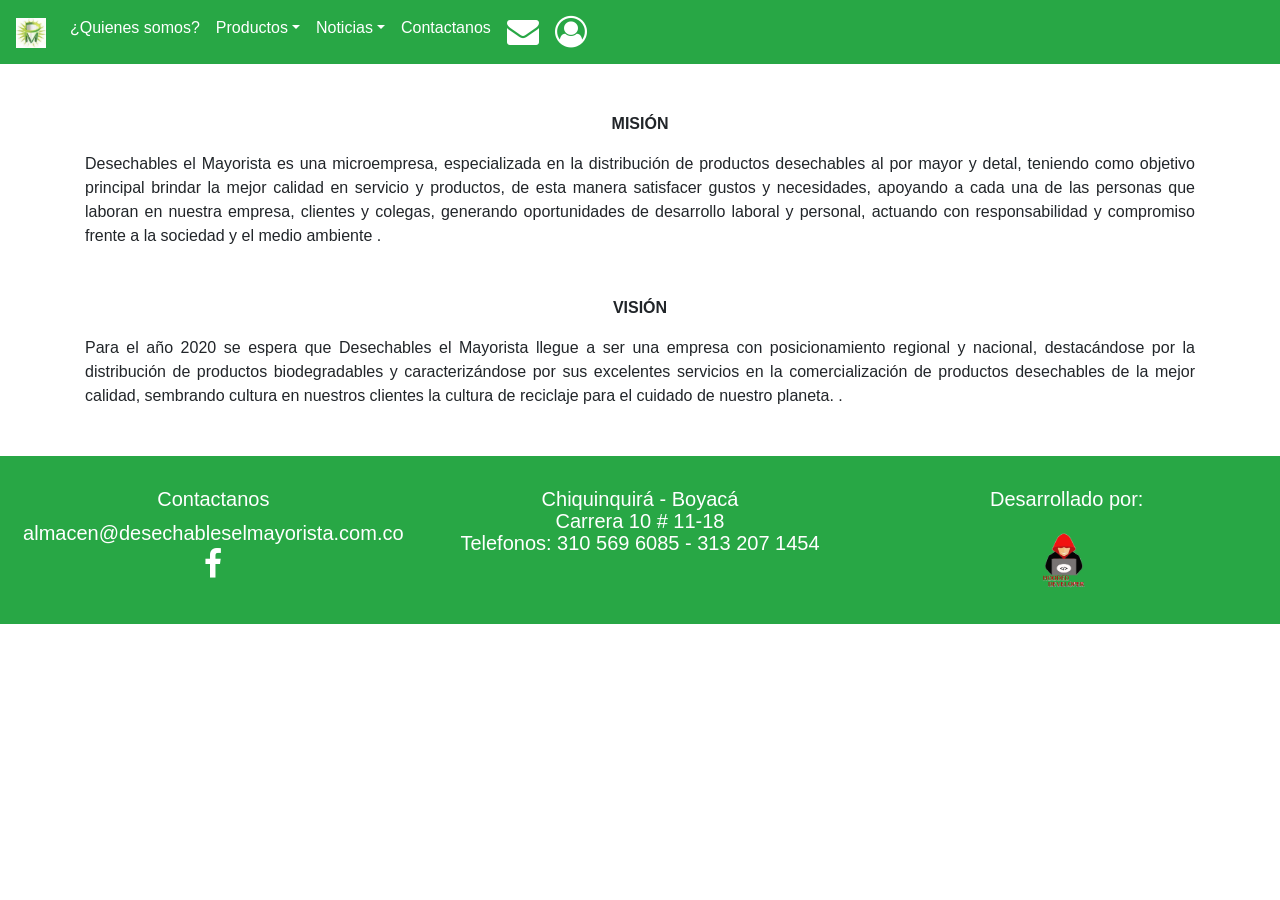
<file: QuienesSomos.html>
<!DOCTYPE html>
<html lang="en">
  <head>
    <title>Misión y Visión - Desechables El Mayorista - El Mayorista</title>
    <!-- Required meta tags -->
    <meta charset="utf-8">
    <!-- Compatible con monbiles -->
    <meta name="viewport" content="width=device-width, initial-scale=1, shrink-to-fit=no">
    <!-- Bootstrap CSS
    <link rel="stylesheet" href="https://maxcdn.bootstrapcdn.com/bootstrap/4.0.0-beta/css/bootstrap.min.css" integrity="sha384-/Y6pD6FV/Vv2HJnA6t+vslU6fwYXjCFtcEpHbNJ0lyAFsXTsjBbfaDjzALeQsN6M" crossorigin="anonymous">
    -->
    <link rel="stylesheet" href="css/bootstrap.css">
    <link rel="stylesheet" href="css/font-awesome.css">
    <link rel="icon" href="images/logo.png" >

  </head>
  <body>

    <nav class="navbar sticky-top navbar-expand-lg navbar-dark bg-success">
      <a class="navbar-brand" href="index.html">
        <img src= "images/logo.png" width="30" height="30" class="d-line-block aling-top" alt="logo - Desechables El Mayorista ">
      </a>
      <button class="navbar-toggler" type="button" data-toggle="collapse" data-target="#navbarTogglerDemo02" aria-controls="navbarTogglerDemo02" aria-expanded="false" aria-label="Toggle navigation">
        <span class="navbar-toggler-icon"></span>
      </button>

      <div class="collapse navbar-collapse" id="navbarTogglerDemo02">
        <div class="navbar-nav mr-auto text-center">
          <a class="nav-item- nav-link active" href="QuienesSomos.html">¿Quienes somos?</a>
          <li class="nav-item dropdown">
            <a class="nav-link dropdown-toggle active" data-toggle="dropdown">Productos</a>
            <div class="dropdown-menu">
              <a class="dropdown-item"  href="Bolsas.html">Bolsas</a>
              <a class="dropdown-item"  href="Cubiertos.html">Cubiertos</a>
              <a class="dropdown-item"  href="ProInstitucional.html">Productos institucionales</a>
              <a class="dropdown-item"  href="Pinateria.html">Piñateria</a>
            </div>
          </li>
          <li class="nav-item dropdown">
            <a class="nav-link dropdown-toggle active" data-toggle="dropdown">Noticias</a>
            <div class="dropdown-menu">
              <a class="dropdown-item"  href="">Laguna de Fúquene</a>
              <a class="dropdown-item"  href="">Guavata: Ruta De Las Flores</a>
              <a class="dropdown-item"  href="">Cooperativismo</a>
            </div>
          </li>
          <a class="nav-item- nav-link active" href="#contacto">Contactanos</a>
          <a class="nav-item- nav-link active fa fa-envelope fa-2x" href="https://corporativo.mi.com.co/" target="_blank"></a>
          <a class="nav-item- nav-link active fa fa-user-circle-o fa-2x" href="http://elmayorista.herokuapp.com/" target="_blank"></a>
            </div>
        </div>
      </div>
    </nav>

    <section class="container">
      <p class="mt-5 text-center text-uppercase font-weight-bold">Misión</p>
      <p class="text-justify">Desechables el Mayorista es una microempresa,
        especializada en la distribución de productos desechables al por mayor y detal,
        teniendo como objetivo principal brindar la mejor calidad en servicio y productos,
        de esta manera satisfacer gustos y necesidades, apoyando a cada una de las personas
        que laboran en nuestra empresa, clientes y colegas, generando oportunidades de
        desarrollo laboral y personal, actuando con responsabilidad y compromiso frente
        a la sociedad y el medio ambiente .</p>

      <p class="mt-5 text-center text-uppercase font-weight-bold">Visión</p>
      <p class="text-justify">Para el año 2020 se espera que Desechables el Mayorista
        llegue a ser una empresa con posicionamiento regional y nacional, destacándose
        por la distribución de productos biodegradables y caracterizándose por sus excelentes
        servicios en la comercialización de productos desechables de la mejor calidad,
        sembrando cultura en nuestros clientes la cultura de reciclaje para el cuidado de
        nuestro planeta.
        .</p>

    </section>



    <footer class="container-fluid bg-success mt-5 pt-2" id="contacto">
      <div class="row text-white py-4 text-white  text-center justify-content-center ">

                <div class="col-md-4">
                  <h6 class="lead"> Contactanos</h6>
                  <a href="mailto:almacen@desechableselmayorista.com.co" class="lead"><span class="label">almacen@desechableselmayorista.com.co</span></a></br>
                  <a href="https://www.facebook.com/Desechables-El-Mayorista-968627966610048/" target="_blank"> <span class="fa fa-facebook fa-2x" ></span></a>
                </div><br><br>
                <div class="col-md-4 " >
                    <h6 class="lead"> Chiquinquirá - Boyacá <br>
                    Carrera 10 # 11-18<br>
                    Telefonos: 310 569 6085 - 313 207 1454
                    </h6>
                </div>
                <div class="col-md-4 " >
                      <h6 class="lead"> Desarrollado por: <br><br>
                      <a href="http://www.hoodeddeveloper.com/"  target="_blank">  <img src= "images/Logo-Hooded-Developer.png"  alt="logo hooded developer" width="auto" height="60px" class="rounded mx-auto d-block"></a>
                    </h6>
                </div>
        </div>
    </footer>

    <!-- Optional JavaScript -->
    <!-- jQuery first, then Popper.js, then Bootstrap JS  -->
    <script src="https://code.jquery.com/jquery-3.2.1.slim.min.js" integrity="sha384-KJ3o2DKtIkvYIK3UENzmM7KCkRr/rE9/Qpg6aAZGJwFDMVNA/GpGFF93hXpG5KkN" crossorigin="anonymous"></script>
    <script src="https://cdnjs.cloudflare.com/ajax/libs/popper.js/1.11.0/umd/popper.min.js" integrity="sha384-b/U6ypiBEHpOf/4+1nzFpr53nxSS+GLCkfwBdFNTxtclqqenISfwAzpKaMNFNmj4" crossorigin="anonymous"></script>
    <script src="js/bootstrap.min.js" crossorigin="anonymous"></script>
    <!--<script src="https://maxcdn.bootstrapcdn.com/bootstrap/4.0.0-beta/js/bootstrap.min.js" integrity="sha384-h0AbiXch4ZDo7tp9hKZ4TsHbi047NrKGLO3SEJAg45jXxnGIfYzk4Si90RDIqNm1" crossorigin="anonymous"></script>-->
  </body>
</html>
</file>
